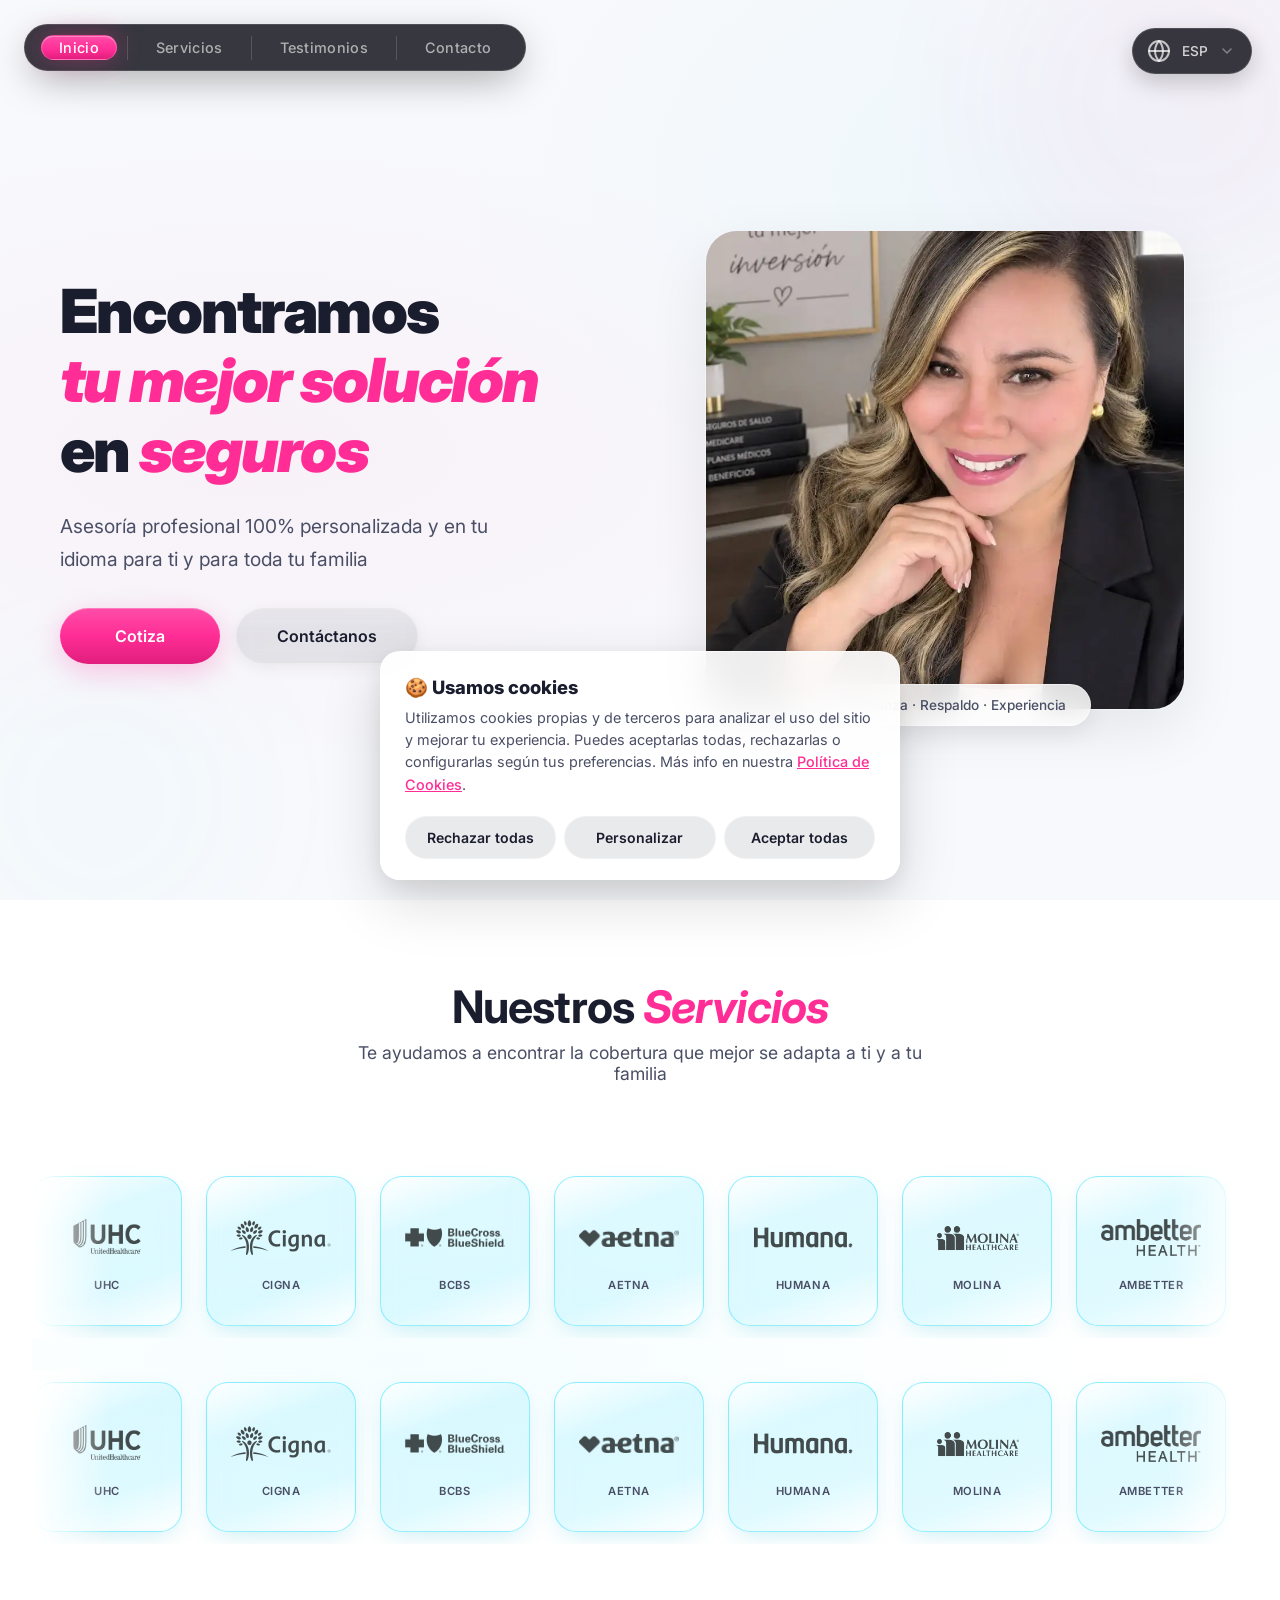
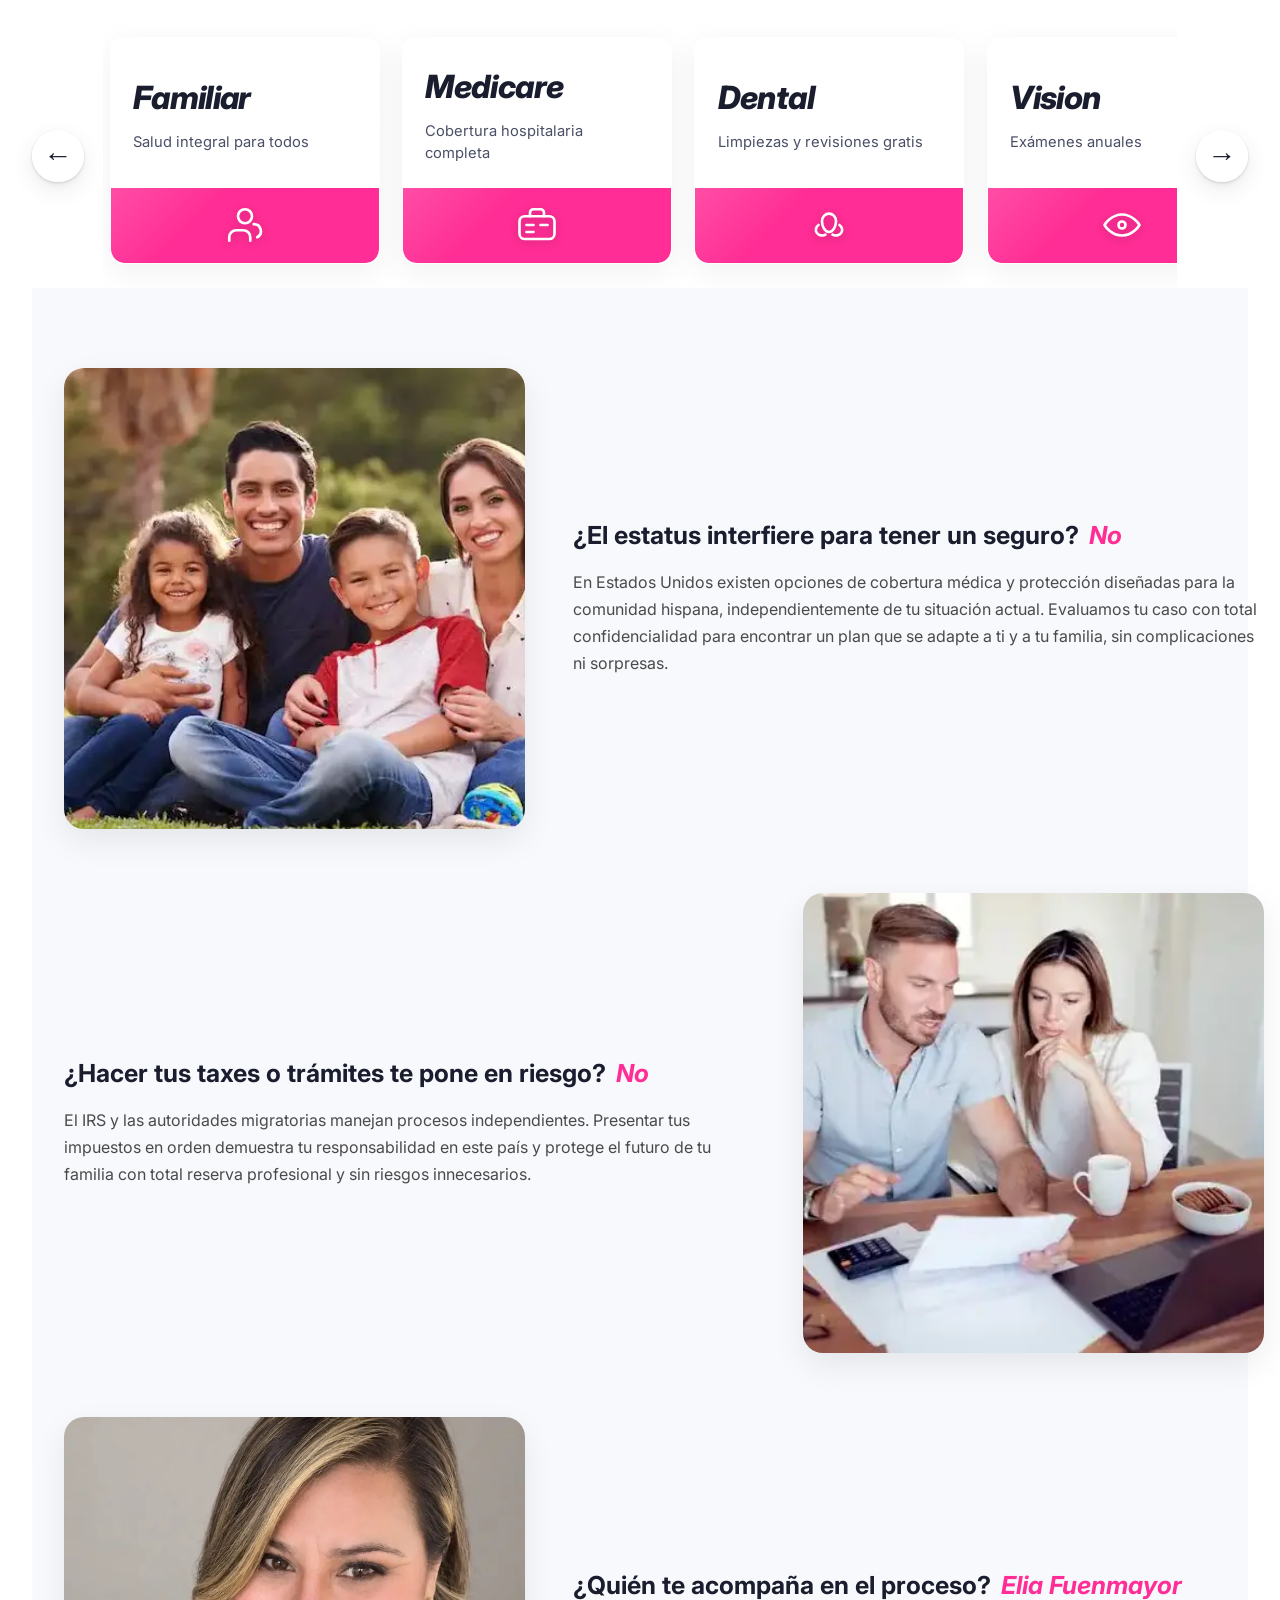
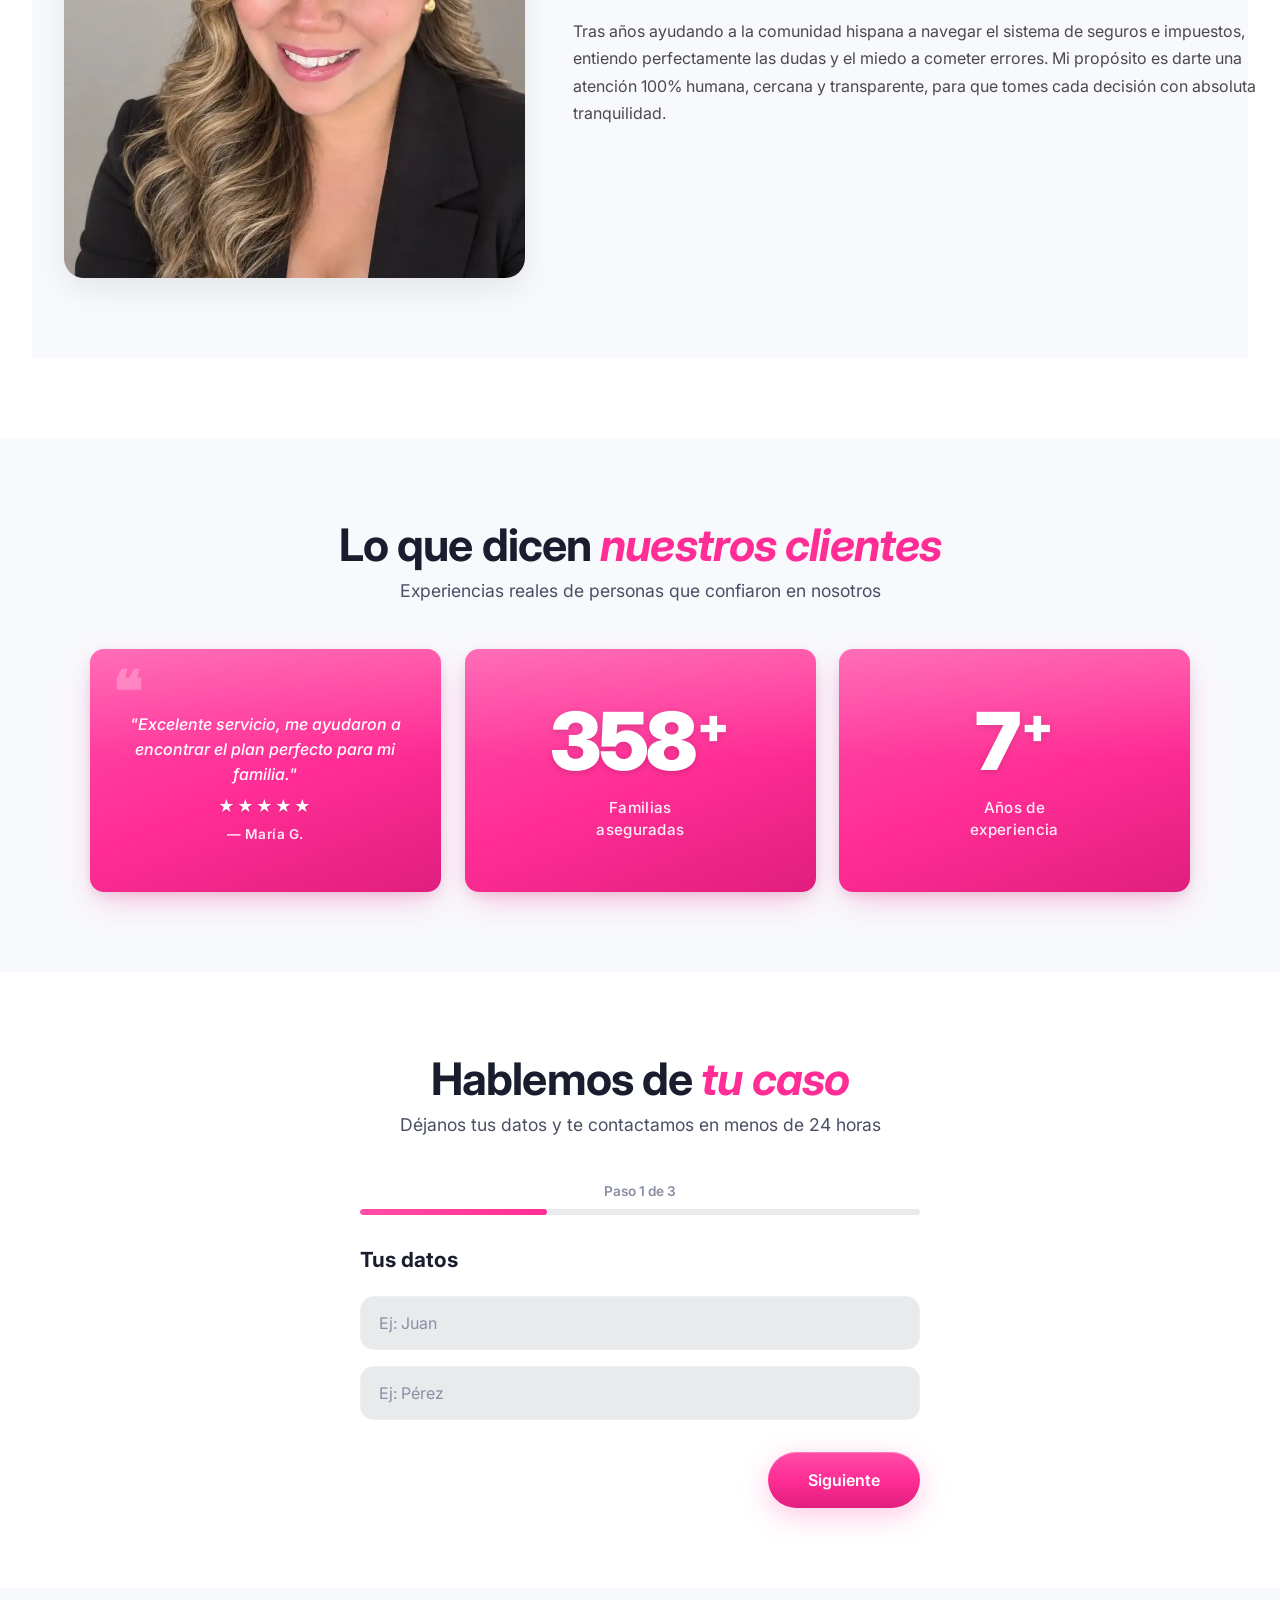
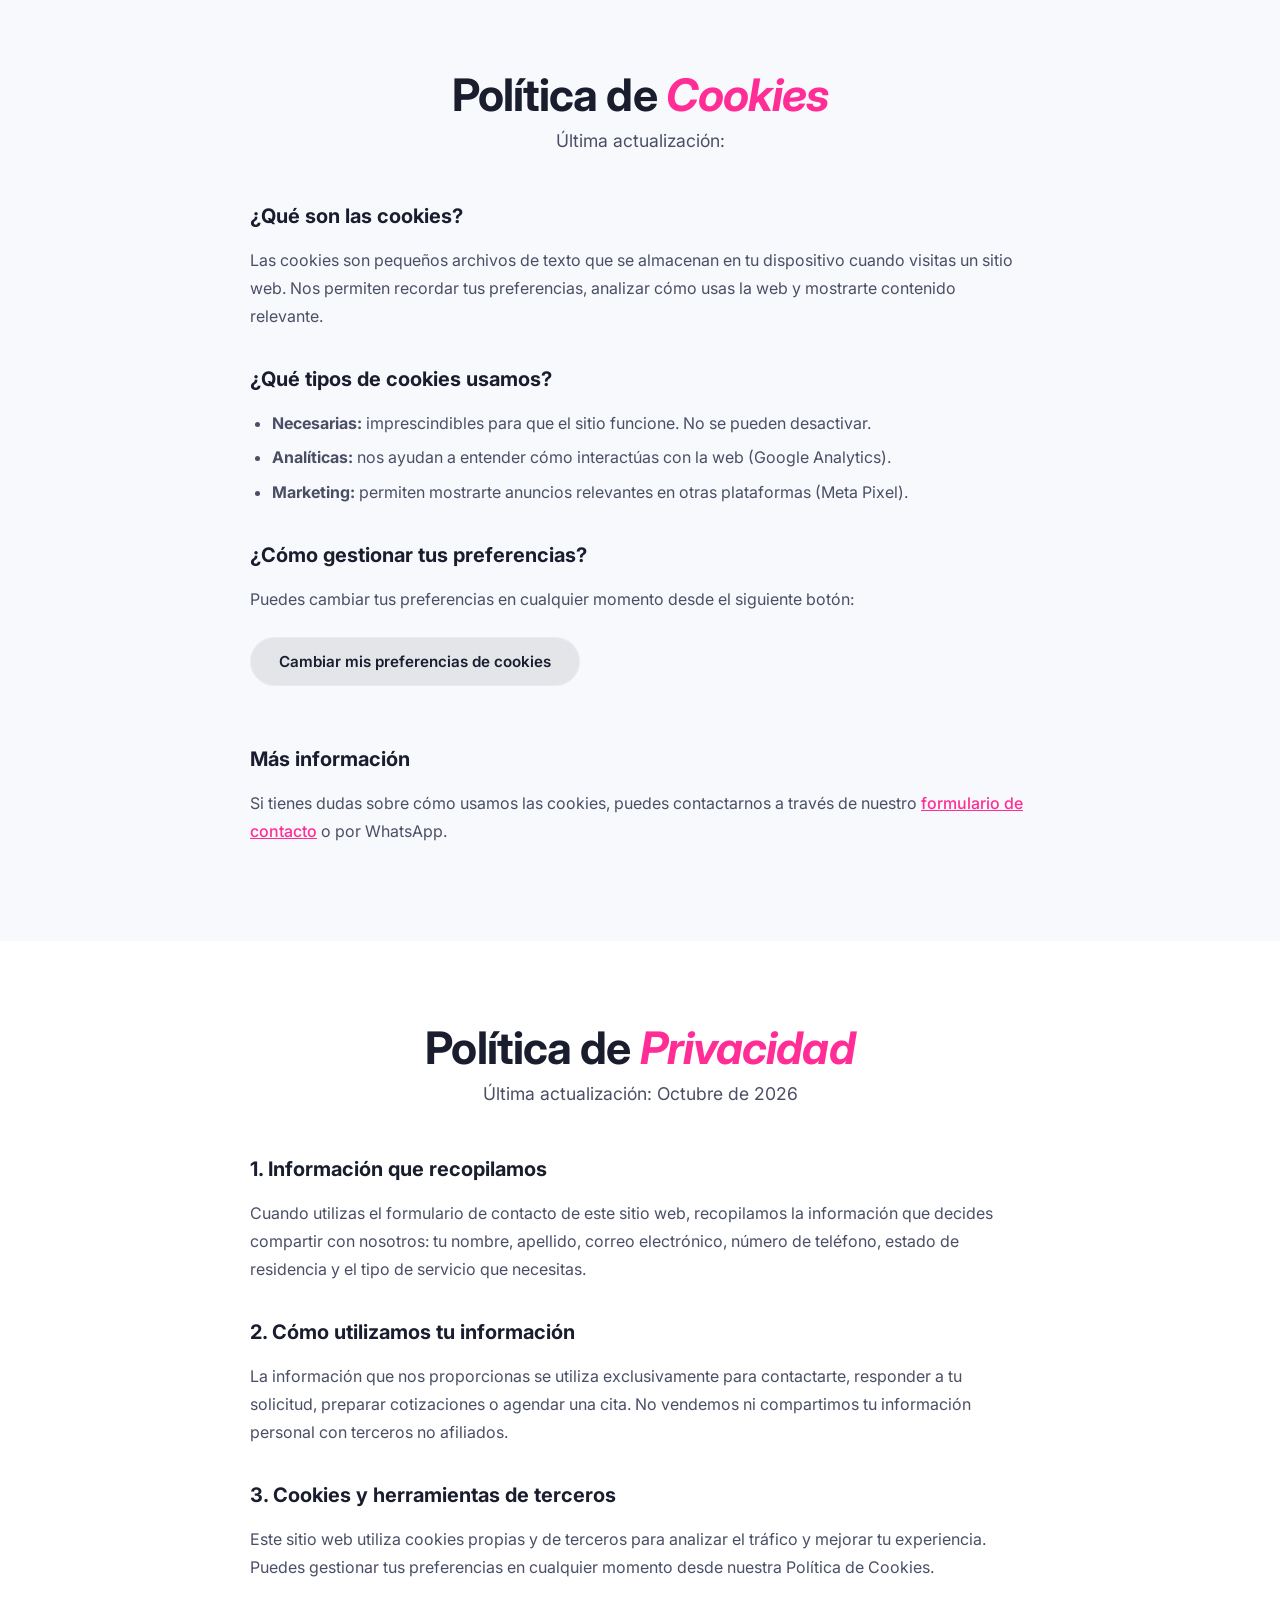
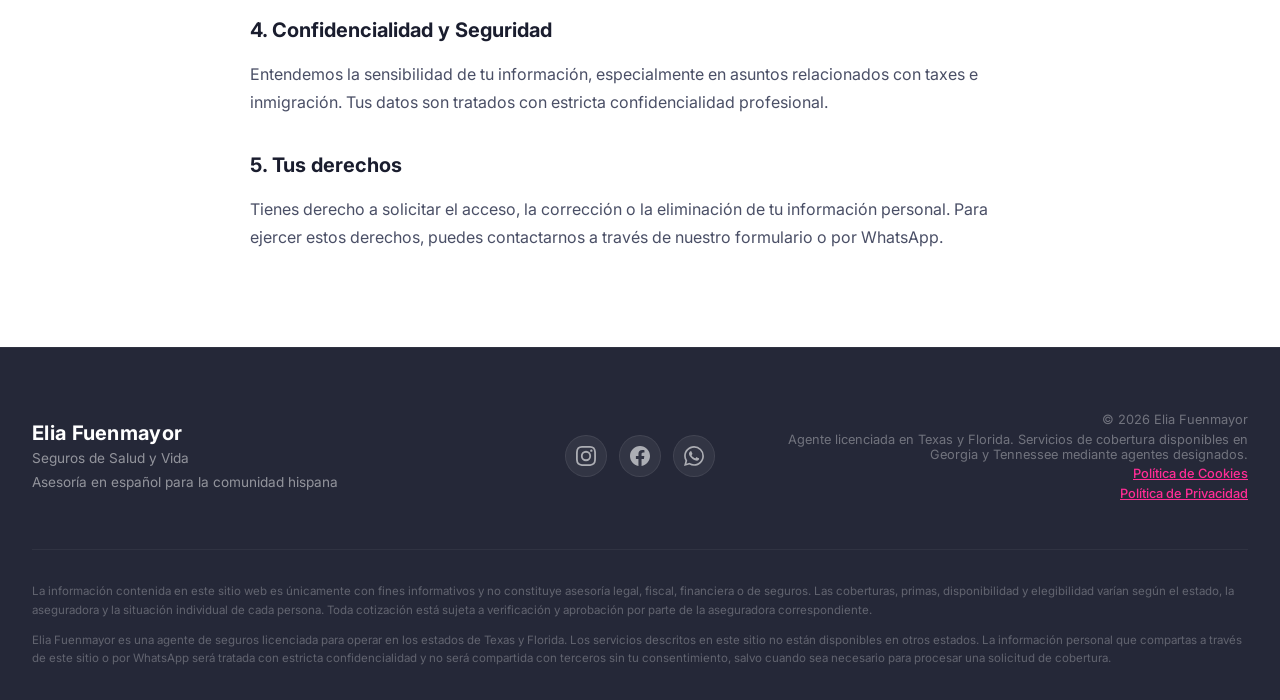
<file: index.html>
<!DOCTYPE html>
<html lang="es" class="scroll-smooth">
<head>
  <meta charset="UTF-8">
  <meta name="viewport" content="width=device-width, initial-scale=1.0, maximum-scale=5.0, user-scalable=yes, viewport-fit=cover">
  <meta name="theme-color" content="#0B0C15">
  <meta name="robots" content="index, follow">

  <!-- ===== SEO BÁSICO (3 SERVICIOS) ===== -->
  <title>Elia Fuenmayor • Seguros, Taxes y Asesoría Migratoria en Texas y Florida</title>
  <meta name="description" content="Asesoría en español para seguros de salud y vida, preparación de taxes y orientación migratoria en Texas y Florida. Atención personalizada para ti y tu familia.">
  <!-- ⚠️ CAMBIAR CUANDO CONECTEN EL DOMINIO: sustituir por https://eliafuenmayor.com/ -->
  <link rel="canonical" href="https://elia-fuenmayor-landing.vercel.app/">

  <!-- ===== OPEN GRAPH (WhatsApp, Facebook, LinkedIn) ===== -->
  <meta property="og:type" content="website">
  <!-- ⚠️ CAMBIAR CUANDO CONECTEN EL DOMINIO -->
  <meta property="og:url" content="https://elia-fuenmayor-landing.vercel.app/">
  <meta property="og:title" content="Elia Fuenmayor • Seguros, Taxes y Asesoría Migratoria">
  <meta property="og:description" content="Asesoría profesional 100% personalizada y en tu idioma: seguros de salud y vida, taxes y orientación migratoria en Texas y Florida.">
  <!-- ⚠️ CAMBIAR CUANDO CONECTEN EL DOMINIO (imagen a crear en el paso 2) -->
  <meta property="og:image" content="https://elia-fuenmayor-landing.vercel.app/img/og/og-image.jpg">
  <meta property="og:image:width" content="1200">
  <meta property="og:image:height" content="630">
  <meta property="og:locale" content="es_US">
  <meta property="og:locale:alternate" content="en_US">
  <meta property="og:site_name" content="Elia Fuenmayor">

  <!-- ===== TWITTER CARD ===== -->
  <meta name="twitter:card" content="summary_large_image">
  <meta name="twitter:title" content="Elia Fuenmayor • Seguros, Taxes y Asesoría Migratoria">
  <meta name="twitter:description" content="Asesoría profesional 100% personalizada y en tu idioma: seguros, taxes y orientación migratoria en Texas y Florida.">
  <!-- ⚠️ CAMBIAR CUANDO CONECTEN EL DOMINIO -->
  <meta name="twitter:image" content="https://elia-fuenmayor-landing.vercel.app/img/og/og-image.jpg">

    <!-- ===== FAVICON ===== -->
  <link rel="icon" href="/img/favicon/favicon.ico" sizes="any">
  <link rel="icon" href="/img/favicon/favicon-32x32.png" type="image/png" sizes="32x32">
  <link rel="apple-touch-icon" href="/img/favicon/apple-touch-icon.webp">
  <link rel="manifest" href="/img/favicon/site.webmanifest">

  <!-- ===== DATOS ESTRUCTURADOS (Schema.org) ===== -->
  <script type="application/ld+json">
  {
    "@context": "https://schema.org",
    "@type": "ProfessionalService",
    "name": "Elia Fuenmayor",
    "description": "Asesoría en español para seguros de salud y vida, preparación de taxes y orientación migratoria en Texas y Florida.",
    "url": "https://elia-fuenmayor-landing.vercel.app/",
    "image": "https://elia-fuenmayor-landing.vercel.app/img/og/og-image.jpg",
    "telephone": "+1-210-559-8731",
    "areaServed": [
      { "@type": "State", "name": "Texas" },
      { "@type": "State", "name": "Florida" },
      { "@type": "State", "name": "Georgia" },
      { "@type": "State", "name": "Tennessee" }
    ],
    "knowsLanguage": ["es", "en"],
    "serviceType": [
      "Seguros de salud",
      "Seguros de vida",
      "Medicare",
      "Seguro dental",
      "Seguro de visión",
      "Seguro de accidentes",
      "Preparación de taxes",
      "Asesoría migratoria"
    ],
    "sameAs": [
      "https://www.instagram.com/eliainsurance",
      "https://www.facebook.com/profile.php?id=61562801142557"
    ]
  }
  </script>

  <!-- ===== FONTS ===== -->
  <link rel="preconnect" href="https://fonts.googleapis.com">
  <link rel="preconnect" href="https://fonts.gstatic.com" crossorigin>
  <link href="https://fonts.googleapis.com/css2?family=Inter:opsz,wght@14..32,400;14..32,500;14..32,600;14..32,700;14..32,800;14..32,900&display=swap" rel="stylesheet">

  <!-- ===== CSS ===== -->
  <link rel="stylesheet" href="css/style.css">

  <!-- Datos estructurados (Schema.org) -->
  <script type="application/ld+json">
  {
    "@context": "https://schema.org",
    "@type": "ProfessionalService",
    "name": "Elia Fuenmayor",
    "description": "Asesoría en español para seguros de salud y vida, preparación de taxes y orientación migratoria en Texas y Florida.",
    "url": "https://elia-fuenmayor-landing.vercel.app/",
    "image": "https://elia-fuenmayor-landing.vercel.app/img/og/og-image.jpg",
    "telephone": "+1-210-559-8731",
    "areaServed": [
      { "@type": "State", "name": "Texas" },
      { "@type": "State", "name": "Florida" },
      { "@type": "State", "name": "Georgia" },
      { "@type": "State", "name": "Tennessee" }
    ],
    "knowsLanguage": ["es", "en"],
    "serviceType": [
      "Seguros de salud",
      "Seguros de vida",
      "Medicare",
      "Seguro dental",
      "Seguro de visión",
      "Seguro de accidentes",
      "Preparación de taxes",
      "Asesoría migratoria"
    ],
    "sameAs": [
      "https://www.instagram.com/eliainsurance",
      "https://www.facebook.com/profile.php?id=61562801142557"
    ]
  }
  </script>
</head>
<body>

  <!-- ============================================================ -->
  <!--  NAVBAR (SIEMPRE VISIBLE)                                    -->
  <!-- ============================================================ -->
 <nav class="navbar-premium" id="navbar">
  <ul class="nav-links" id="navLinks">
    <li data-section="inicio" class="nav-item active" data-i18n="nav_inicio">Inicio</li>
    <span class="nav-divider"></span>
    <li data-section="servicios" class="nav-item" data-i18n="nav_servicios">Servicios</li>
    <span class="nav-divider"></span>
    <li data-section="testimonios" class="nav-item" data-i18n="nav_testimonios">Testimonios</li>
    <span class="nav-divider"></span>
    <li data-section="contacto" class="nav-item" data-i18n="nav_contacto">Contacto</li>
    <div class="nav-indicator" id="indicator"></div>
  </ul>
</nav> 

  <!-- ============================================================ -->
  <!--  SELECTOR DE IDIOMA (ESQUINA SUPERIOR DERECHA)              -->
  <!-- ============================================================ -->
  <div class="language-selector" id="languageSelector">
    <button class="lang-toggle" id="langToggle">
      <svg class="lang-icon" viewBox="0 0 24 24" width="24" height="24" fill="none" stroke="currentColor" stroke-width="2" stroke-linecap="round" stroke-linejoin="round">
        <circle cx="12" cy="12" r="10"/>
        <line x1="2" y1="12" x2="22" y2="12"/>
        <path d="M12 2a15.3 15.3 0 0 1 4 10 15.3 15.3 0 0 1-4 10 15.3 15.3 0 0 1-4-10 15.3 15.3 0 0 1 4-10z"/>
      </svg>
      <span class="lang-current" id="langCurrent">ESP</span>
      <svg class="lang-arrow" viewBox="0 0 24 24" width="16" height="16" fill="none" stroke="currentColor" stroke-width="2" stroke-linecap="round" stroke-linejoin="round">
        <polyline points="6 9 12 15 18 9"/>
      </svg>
    </button>
    <ul class="lang-dropdown" id="langDropdown" role="listbox">
      <li role="option" data-lang="es" class="lang-option active" aria-selected="true">🇪🇸 ESP</li>
      <li role="option" data-lang="en" class="lang-option" aria-selected="false">🇺🇸 ENG</li>
    </ul>
  </div>

  <!-- ============================================================ -->
  <!--  SECCIÓN 1: INICIO (HERO)                                   -->
  <!-- ============================================================ -->
  <section id="inicio" class="hero-section">
    <div class="hero-container">
      <!-- Columna Izquierda -->
      <div class="hero-content">
       <h1 class="hero-title">
  <span class="hero-title-part1" data-i18n="hero_titulo_1">Encontramos</span>
  <span class="hero-title-part2" data-i18n="hero_titulo_2">tu mejor solución</span>
  <span class="hero-title-part3">
    <span data-i18n="hero_titulo_3">en</span>
    <span class="rotating-word" id="rotatingWord">seguros</span>
  </span>
</h1> 
   <p class="hero-subtitle" data-i18n="hero_subtitulo">
  Asesoría profesional 100% personalizada y en tu idioma para ti y para toda tu familia
</p>     
        <div class="hero-buttons">
      <a 
  href="https://wa.me/12105598731?text=Hola,%20me%20gustar%C3%ADa%20cotizar%20un%20seguro." 
  class="btn-primary" 
  target="_blank" 
  rel="noopener noreferrer"
  data-i18n="hero_btn_primary"
  data-i18n-href="wa_hero_cotiza"
>Cotiza</a>
   
<a 
  href="https://wa.me/12105598731?text=Hola,%20vengo%20desde%20su%20p%C3%A1gina%20web,%20me%20gustar%C3%ADa%20tener%20m%C3%A1s%20informaci%C3%B3n." 
  class="btn-secondary" 
  target="_blank" 
  rel="noopener noreferrer"
  data-i18n="hero_btn_secondary"
  data-i18n-href="wa_hero_contacto"
>Contáctanos</a>
        </div>
      </div>

      <!-- Columna Derecha -->
      <div class="hero-image">
        <div class="hero-image-placeholder">
          <img 
            src="img/hero/elia-hero.webp" 
            alt="Asesoría en seguros" 
            class="hero-img"
            id="heroImage"
          >
        </div>
      <div class="hero-badge">
  <span class="badge-dot"></span>
  <span data-i18n="hero_badge">Confianza · Respaldo · Experiencia</span>
</div>  
      </div>
    </div>

    <!-- Decoración -->
    <div class="hero-decoration">
      <div class="hero-blob hero-blob-1"></div>
      <div class="hero-blob hero-blob-2"></div>
    </div>
  </section>

  <!-- ============================================================ -->
  <!--  SECCIÓN 2: SERVICIOS                                        -->
  <!--  (Carrusel de logos + Tarjetas de servicios)                -->
  <!-- ============================================================ -->
  <section id="servicios" class="services-section-wrapper">
    
    <!-- Título de sección -->
    <div class="section-header">
     <h2 class="section-title">
  <span data-i18n="servicios_titulo_1">Nuestros</span>
  <span class="section-title-highlight" data-i18n="servicios_titulo_2">Servicios</span>
</h2>
<p class="section-subtitle" data-i18n="servicios_subtitulo">Te ayudamos a encontrar la cobertura que mejor se adapta a ti y a tu familia</p> 
    </div>

    <!-- === CARRUSEL DE LOGOS === -->
    <div class="carousel-section" aria-label="Aseguradoras con las que trabajamos">
      <div class="carousel-container">
        <div class="carousel-row" id="topRow">
          <div class="carousel-track top-track" id="topTrack"></div>
        </div>
        <div class="carousel-row" id="bottomRow">
          <div class="carousel-track bottom-track" id="bottomTrack"></div>
        </div>
      </div>
    </div>

    <!-- === TARJETAS DE SERVICIOS === -->
    <div class="services-section" aria-label="Carrusel de servicios premium">
      <button class="scroll-arrow-btn arrow-left" id="scrollLeftBtn" aria-label="Desplazar carrusel hacia la izquierda">
        <span class="arrow-symbol">←</span>
      </button>

      <div class="carousel-container" id="carouselContainer">
        <!-- Las tarjetas se generan dinámicamente con JS -->
      </div>

      <button class="scroll-arrow-btn arrow-right" id="scrollRightBtn" aria-label="Desplazar carrusel hacia la derecha">
        <span class="arrow-symbol">→</span>
      </button>
    </div>

<!-- ============================================================ -->
<!--  SECCIÓN: PREGUNTAS SOBRE SERVICIOS (ZIGZAG)                 -->
<!-- ============================================================ -->
<div class="faq-zigzag-section" aria-label="Preguntas frecuentes sobre servicios">
  <div class="faq-zigzag-container">

    <!-- Fila 1: Imagen izquierda / Texto derecha -->
    <div class="faq-row faq-row-1">
      <div class="faq-image">
        <img 
          src="img/faq/familia.webp" 
          alt="Familia hispana compartiendo un momento en el parque"
          loading="lazy"
          width="800"
          height="800"
        >
      </div>
      <div class="faq-text">
       <h3 class="faq-title">
  <span data-i18n="faq1_pregunta">¿El estatus interfiere para tener un seguro?</span>
  <em class="faq-highlight" data-i18n="faq1_respuesta">No</em>
</h3>
<p data-i18n="faq1_texto">En Estados Unidos existen opciones de cobertura médica y protección diseñadas para la comunidad hispana, independientemente de tu situación actual. Evaluamos tu caso con total confidencialidad para encontrar un plan que se adapte a ti y a tu familia, sin complicaciones ni sorpresas.</p> 
      </div>
    </div>

    <!-- Fila 2: Texto izquierda / Imagen derecha -->
    <div class="faq-row faq-row-2">
      <div class="faq-text">
      <h3 class="faq-title">
  <span data-i18n="faq2_pregunta">¿Hacer tus taxes o trámites te pone en riesgo?</span>
  <em class="faq-highlight" data-i18n="faq2_respuesta">No</em>
</h3>
<p data-i18n="faq2_texto">El IRS y las autoridades migratorias manejan procesos independientes. Presentar tus impuestos en orden demuestra tu responsabilidad en este país y protege el futuro de tu familia con total reserva profesional y sin riesgos innecesarios.</p>  
      </div>
      <div class="faq-image">
        <img 
          src="img/faq/progreso.webp" 
          alt="Persona emprendedora avanzando con actitud positiva"
          loading="lazy"
          width="800"
          height="800"
        >
      </div>
    </div>

    <!-- Fila 3: Imagen izquierda / Texto derecha -->
    <div class="faq-row faq-row-3">
      <div class="faq-image">
        <img 
          src="img/faq/elia.webp" 
          alt="Elia Fuenmayor, asesora profesional"
          loading="lazy"
          width="800"
          height="800"
        >
      </div>
      <div class="faq-text">
      <h3 class="faq-title">
  <span data-i18n="faq3_pregunta">¿Quién te acompaña en el proceso?</span>
  <em class="faq-highlight" data-i18n="faq3_respuesta">Elia Fuenmayor</em>
</h3>
<p data-i18n="faq3_texto">Tras años ayudando a la comunidad hispana a navegar el sistema de seguros e impuestos, entiendo perfectamente las dudas y el miedo a cometer errores. Mi propósito es darte una atención 100% humana, cercana y transparente, para que tomes cada decisión con absoluta tranquilidad.</p>  
      </div>
    </div>
  </div>
</div>
</section>

  <!-- ============================================================ -->
  <!--  SECCIÓN 3: TESTIMONIOS                                     -->
  <!-- ============================================================ -->
 <section id="testimonios" class="testimonials-section-wrapper">
  <div class="section-header">
    <h2 class="section-title">
      <span data-i18n="social_titulo_1">Lo que dicen</span>
      <span class="section-title-highlight" data-i18n="social_titulo_2">nuestros clientes</span>
    </h2>
    <p class="section-subtitle" data-i18n="social_subtitulo">Experiencias reales de personas que confiaron en nosotros</p>
  </div>

  <div class="social-proof-grid">
    
    <!-- Tarjeta 1: Testimonio rotativo -->
    <div class="social-proof-card testimonial-card-rotate">
      <span class="quote-mark" aria-hidden="true">❝</span>
      
      <div class="testimonial-slider">
        
        <div class="testimonial-slide active">
          <p class="testimonial-quote" data-i18n="test1_texto">"Excelente servicio, me ayudaron a encontrar el plan perfecto para mi familia."</p>
          <div class="testimonial-stars" aria-label="5 de 5 estrellas">★★★★★</div>
          <p class="testimonial-author" data-i18n="test1_autor">— María G.</p>
        </div>
        
        <div class="testimonial-slide">
          <p class="testimonial-quote" data-i18n="test2_texto">"Muy profesionales, resolvieron todas mis dudas desde el primer momento."</p>
          <div class="testimonial-stars" aria-label="5 de 5 estrellas">★★★★★</div>
          <p class="testimonial-author" data-i18n="test2_autor">— Javier R.</p>
        </div>
        
        <div class="testimonial-slide">
          <p class="testimonial-quote" data-i18n="test3_texto">"Recomendados 100%, la atención en español fue muy profesional."</p>
          <div class="testimonial-stars" aria-label="5 de 5 estrellas">★★★★★</div>
          <p class="testimonial-author" data-i18n="test3_autor">— Claudia M.</p>
        </div>
        
      </div>
    </div>

    <!-- Tarjeta 2: Familias aseguradas -->
    <div class="social-proof-card stat-card">
      <div class="stat-value">
        <span class="stat-number" data-count="500">0</span><span class="stat-plus">+</span>
      </div>
      <p class="stat-label">
        <span data-i18n="stat_familias_1">Familias</span><br>
        <span data-i18n="stat_familias_2">aseguradas</span>
      </p>
    </div>

    <!-- Tarjeta 3: Años de experiencia -->
    <div class="social-proof-card stat-card">
      <div class="stat-value">
        <span class="stat-number" data-count="10">0</span><span class="stat-plus">+</span>
      </div>
      <p class="stat-label">
        <span data-i18n="stat_años_1">Años de</span><br>
        <span data-i18n="stat_años_2">experiencia</span>
      </p>
    </div>

  </div>
</section>
 <!-- ============================================================ -->
<!--  SECCIÓN 4: CONTACTO (Formulario multi-step)                -->
<!-- ============================================================ -->
<section id="contacto" class="contact-section">
  <div class="section-header">
    <h2 class="section-title">
  <span data-i18n="contacto_titulo_1">Hablemos de</span>
  <span class="section-title-highlight" data-i18n="contacto_titulo_2">tu caso</span>
</h2>
<p class="section-subtitle" data-i18n="contacto_subtitulo">Déjanos tus datos y te contactamos en menos de 24 horas</p>
  </div>

  <div class="contact-form-wrapper">
    <!-- Barra de progreso -->
    <div class="form-progress" role="status" aria-live="polite">
      <span class="form-progress-text" id="stepInfo" data-i18n="form_paso">Paso 1 de 3</span>
      <div class="form-progress-bar">
        <div class="form-progress-fill" id="progressFill"></div>
      </div>
    </div>

    <!-- Formulario -->
    <form class="contact-form" id="contactForm" action="https://formspree.io/f/moevbnbk" method="POST" novalidate>
      
      <!-- PASO 1: Datos personales -->
      <div class="form-step active" data-step="0">
        <h3 class="form-step-title" data-i18n="form_paso1_titulo">Tus datos</h3>
<div class="form-field">
  <input type="text" name="nombre" id="nombre" placeholder="Ej: Juan" required data-i18n-placeholder="form_nombre_ph">
</div>
<div class="form-field">
  <input type="text" name="apellido" id="apellido" placeholder="Ej: Pérez" required data-i18n-placeholder="form_apellido_ph">
</div>
      </div>

      <!-- PASO 2: Contacto -->
      <div class="form-step" data-step="1">
        <h3 class="form-step-title" data-i18n="form_paso2_titulo">¿Cómo te contactamos?</h3>
<div class="form-field">
  <input type="email" name="email" id="email" placeholder="Ej: juan@email.com" required data-i18n-placeholder="form_email_ph">
</div>
<div class="form-field">
  <input type="tel" name="telefono" id="telefono" placeholder="Ej: 210 555 1234" required pattern="[0-9\s\-\(\)]+" data-i18n-placeholder="form_telefono_ph">
</div>
<div class="form-field">
  <select name="estado" id="estado" required>
    <option value="" disabled selected data-i18n="form_estado_ph">Selecciona tu estado</option>
    <option value="Texas" data-i18n="form_estado_texas">Texas</option>
    <option value="Florida" data-i18n="form_estado_florida">Florida</option>
    <option value="Georgia" data-i18n="form_estado_georgia">Georgia</option>
    <option value="Tennessee" data-i18n="form_estado_tennessee">Tennessee</option>
    <option value="Otro" data-i18n="form_estado_otro">Otro estado</option>
  </select>
</div>
      </div>

      <!-- PASO 3: Mensaje -->
      <div class="form-step" data-step="2">
      <h3 class="form-step-title" data-i18n="form_paso3_titulo">¿Qué necesitas?</h3>
<div class="form-field">
  <select name="tipo_seguro" id="tipo_seguro" required>
    <option value="" disabled selected data-i18n="form_servicio_ph">Selecciona un servicio</option>
    <option value="Familiar" data-i18n="form_servicio_familiar">Seguro Familiar</option>
    <option value="Medicare" data-i18n="form_servicio_medicare">Medicare</option>
    <option value="Dental" data-i18n="form_servicio_dental">Dental</option>
    <option value="Vision" data-i18n="form_servicio_vision">Visión</option>
    <option value="Accidente" data-i18n="form_servicio_accidente">Accidentes</option>
    <option value="Vida" data-i18n="form_servicio_vida">Seguro de Vida</option>
    <option value="Taxes" data-i18n="form_servicio_taxes">Taxes</option>
    <option value="Migracion" data-i18n="form_servicio_migracion">Migración</option>
  </select>
</div>
<div class="form-field">
  <textarea name="mensaje" id="mensaje" rows="4" placeholder="Cuéntanos brevemente qué necesitas..." required data-i18n-placeholder="form_mensaje_ph"></textarea>
</div>  
      </div>

      <!-- Mensaje de error general -->
      <div class="form-error-message" id="formError" role="alert"></div>

      <!-- Navegación -->
      <div class="form-navigation">
       <button type="button" class="btn-secondary form-btn-back" id="btnBack" style="display: none;" data-i18n="form_btn_atras">Atrás</button>
<button type="button" class="btn-primary form-btn-next" id="btnNext" data-i18n="form_btn_siguiente">Siguiente</button>
<button type="submit" class="btn-primary form-btn-submit" id="btnSubmit" style="display: none;" data-i18n="form_btn_enviar">Enviar</button>
      </div>
    </form>

    <!-- Mensaje de éxito -->
    <div class="form-success" id="formSuccess" style="display: none;">
  <div class="form-success-icon">✓</div>
  <h3 data-i18n="form_exito_titulo">¡Gracias!</h3>
  <p data-i18n="form_exito_texto">Te contactamos pronto.</p>
</div>
  </div>
</section>
<!-- ============================================================ -->
<!--  SECCIÓN: POLÍTICA DE COOKIES                                -->
<!-- ============================================================ -->
<section id="politica-cookies" class="cookies-policy-section">
  <div class="section-header">
    <h2 class="section-title">
      <span data-i18n="politica_titulo_1">Política de</span>
      <span class="section-title-highlight" data-i18n="politica_titulo_2">Cookies</span>
    </h2>
    <p class="section-subtitle">
      <span data-i18n="politica_actualizacion">Última actualización:</span>
      <span id="cookiePolicyDate"></span>
    </p>
  </div>

  <div class="cookies-policy-content">
    <h3 data-i18n="politica_que_son_titulo">¿Qué son las cookies?</h3>
    <p data-i18n="politica_que_son_texto">Las cookies son pequeños archivos de texto que se almacenan en tu dispositivo cuando visitas un sitio web. Nos permiten recordar tus preferencias, analizar cómo usas la web y mostrarte contenido relevante.</p>

    <h3 data-i18n="politica_tipos_titulo">¿Qué tipos de cookies usamos?</h3>
    <ul>
      <li><strong data-i18n="politica_tipo_necesarias_titulo">Necesarias:</strong> <span data-i18n="politica_tipo_necesarias_texto">imprescindibles para que el sitio funcione. No se pueden desactivar.</span></li>
      <li><strong data-i18n="politica_tipo_analiticas_titulo">Analíticas:</strong> <span data-i18n="politica_tipo_analiticas_texto">nos ayudan a entender cómo interactúas con la web (Google Analytics).</span></li>
      <li><strong data-i18n="politica_tipo_marketing_titulo">Marketing:</strong> <span data-i18n="politica_tipo_marketing_texto">permiten mostrarte anuncios relevantes en otras plataformas (Meta Pixel).</span></li>
    </ul>

    <h3 data-i18n="politica_gestionar_titulo">¿Cómo gestionar tus preferencias?</h3>
    <p data-i18n="politica_gestionar_texto">Puedes cambiar tus preferencias en cualquier momento desde el siguiente botón:</p>
    <button type="button" class="cookie-btn cookies-policy-btn" onclick="window.openCookieSettings()" data-i18n="politica_gestionar_btn">Cambiar mis preferencias de cookies</button>

    <h3 data-i18n="politica_mas_info_titulo">Más información</h3>
    <p>
      <span data-i18n="politica_mas_info_texto">Si tienes dudas sobre cómo usamos las cookies, puedes contactarnos a través de nuestro</span>
      <a href="#contacto" class="cookie-link" data-i18n="politica_mas_info_link">formulario de contacto</a>
      <span data-i18n="politica_mas_info_final">o por WhatsApp.</span>
    </p>
  </div>
</section>
 <!-- ============================================================ -->
<!--  SECCIÓN: POLÍTICA DE PRIVACIDAD                             -->
<!-- ============================================================ -->
<section id="politica-privacidad" class="cookies-policy-section" style="background: var(--color-bg-white);">
  <div class="section-header">
    <h2 class="section-title">
      <span data-i18n="priv_titulo_1">Política de</span>
      <span class="section-title-highlight" data-i18n="priv_titulo_2">Privacidad</span>
    </h2>
    <p class="section-subtitle">
      <span data-i18n="priv_actualizacion">Última actualización:</span>
      <span>Octubre de 2026</span>
    </p>
  </div>

  <div class="cookies-policy-content">
    <h3 data-i18n="priv_1_titulo">1. Información que recopilamos</h3>
    <p data-i18n="priv_1_texto">Cuando utilizas el formulario de contacto de este sitio web, recopilamos la información que decides compartir con nosotros: tu nombre, apellido, correo electrónico, número de teléfono, estado de residencia y el tipo de servicio que necesitas.</p>

    <h3 data-i18n="priv_2_titulo">2. Cómo utilizamos tu información</h3>
    <p data-i18n="priv_2_texto">La información que nos proporcionas se utiliza exclusivamente para contactarte, responder a tu solicitud, preparar cotizaciones o agendar una cita. No vendemos ni compartimos tu información personal con terceros no afiliados.</p>

    <h3 data-i18n="priv_3_titulo">3. Cookies y herramientas de terceros</h3>
    <p data-i18n="priv_3_texto">Este sitio web utiliza cookies propias y de terceros para analizar el tráfico y mejorar tu experiencia. Puedes gestionar tus preferencias en cualquier momento desde nuestra Política de Cookies.</p>

    <h3 data-i18n="priv_4_titulo">4. Confidencialidad y Seguridad</h3>
    <p data-i18n="priv_4_texto">Entendemos la sensibilidad de tu información, especialmente en asuntos relacionados con taxes e inmigración. Tus datos son tratados con estricta confidencialidad profesional.</p>

    <h3 data-i18n="priv_5_titulo">5. Tus derechos</h3>
    <p data-i18n="priv_5_texto">Tienes derecho a solicitar el acceso, la corrección o la eliminación de tu información personal. Para ejercer estos derechos, puedes contactarnos a través de nuestro formulario o por WhatsApp.</p>
  </div>
</section>
 <!-- ============================================================ -->
<!--  FOOTER                                                      -->
<!-- ============================================================ -->
<footer class="footer" role="contentinfo">
  <div class="footer-container">

    <!-- Bloque 1: Marca -->
    <div class="footer-brand">
  <span class="footer-name">Elia Fuenmayor</span>
  <span class="footer-tagline" data-i18n="footer_tagline1">Seguros de Salud y Vida</span>
  <span class="footer-tagline" data-i18n="footer_tagline2">Asesoría en español para la comunidad hispana</span>
</div>

    <!-- Bloque 2: Redes sociales -->
    <div class="footer-social" aria-label="Redes sociales">
      <a 
        href="https://www.instagram.com/eliainsurance" 
        class="footer-social-link" 
        aria-label="Instagram"
        target="_blank" 
        rel="noopener noreferrer"
      >
        <svg viewBox="0 0 24 24" fill="currentColor" aria-hidden="true">
          <path d="M12 2.163c3.204 0 3.584.012 4.85.07 3.252.148 4.771 1.691 4.919 4.919.058 1.265.069 1.645.069 4.849 0 3.205-.012 3.584-.069 4.849-.149 3.225-1.664 4.771-4.919 4.919-1.266.058-1.644.07-4.85.07-3.204 0-3.584-.012-4.849-.07-3.26-.149-4.771-1.699-4.919-4.92-.058-1.265-.07-1.644-.07-4.849 0-3.204.013-3.583.07-4.849.149-3.227 1.664-4.771 4.919-4.919 1.266-.057 1.645-.069 4.849-.069zM12 0C8.741 0 8.333.014 7.053.072 2.695.272.273 2.69.073 7.052.014 8.333 0 8.741 0 12c0 3.259.014 3.668.072 4.948.2 4.358 2.618 6.78 6.98 6.98C8.333 23.986 8.741 24 12 24c3.259 0 3.668-.014 4.948-.072 4.354-.2 6.782-2.618 6.979-6.98.059-1.28.073-1.689.073-4.948 0-3.259-.014-3.667-.072-4.947-.196-4.354-2.617-6.78-6.979-6.98C15.668.014 15.259 0 12 0zm0 5.838a6.162 6.162 0 100 12.324 6.162 6.162 0 000-12.324zM12 16a4 4 0 110-8 4 4 0 010 8zm6.406-11.845a1.44 1.44 0 100 2.881 1.44 1.44 0 000-2.881z"/>
        </svg>
      </a>

      <a 
        href="https://www.facebook.com/profile.php?id=61562801142557" 
        class="footer-social-link" 
        aria-label="Facebook"
        target="_blank" 
        rel="noopener noreferrer"
      >
        <svg viewBox="0 0 24 24" fill="currentColor" aria-hidden="true">
          <path d="M24 12.073c0-6.627-5.373-12-12-12s-12 5.373-12 12c0 5.99 4.388 10.954 10.125 11.854v-8.385H7.078v-3.47h3.047V9.43c0-3.007 1.792-4.669 4.533-4.669 1.312 0 2.686.235 2.686.235v2.953H15.83c-1.491 0-1.956.925-1.956 1.874v2.25h3.328l-.532 3.47h-2.796v8.385C19.612 23.027 24 18.062 24 12.073z"/>
        </svg>
      </a>

      <a 
        href="https://wa.me/12105598731?text=Hola,%20quiero%20m%C3%A1s%20informaci%C3%B3n%20sobre%20sus%20servicios." 
        data-i18n-href="wa_footer"
        class="footer-social-link" 
        aria-label="WhatsApp"
        target="_blank" 
        rel="noopener noreferrer"
      >
        <svg viewBox="0 0 24 24" fill="currentColor" aria-hidden="true">
          <path d="M17.472 14.382c-.297-.149-1.758-.867-2.03-.967-.273-.099-.471-.148-.67.15-.197.297-.767.966-.94 1.164-.173.199-.347.223-.644.075-.297-.15-1.255-.463-2.39-1.475-.883-.788-1.48-1.761-1.653-2.059-.173-.297-.018-.458.13-.606.134-.133.298-.347.446-.52.149-.174.198-.298.298-.497.099-.198.05-.371-.025-.52-.075-.149-.669-1.612-.916-2.207-.242-.579-.487-.5-.669-.51-.173-.008-.371-.01-.57-.01-.198 0-.52.074-.792.372-.272.297-1.04 1.016-1.04 2.479 0 1.462 1.065 2.875 1.213 3.074.149.198 2.096 3.2 5.077 4.487.709.306 1.262.489 1.694.625.712.227 1.36.195 1.871.118.571-.085 1.758-.719 2.006-1.413.248-.694.248-1.289.173-1.413-.074-.124-.272-.198-.57-.347m-5.421 7.403h-.004a9.87 9.87 0 01-5.031-1.378l-.361-.214-3.741.982.998-3.648-.235-.374a9.86 9.86 0 01-1.51-5.26c.001-5.45 4.436-9.884 9.888-9.884 2.64 0 5.122 1.03 6.988 2.898a9.825 9.825 0 012.893 6.994c-.003 5.45-4.437 9.884-9.885 9.884m8.413-18.297A11.815 11.815 0 0012.05 0C5.495 0 .16 5.335.157 11.892c0 2.096.547 4.142 1.588 5.945L.057 24l6.305-1.654a11.882 11.882 0 005.683 1.448h.005c6.554 0 11.89-5.335 11.893-11.893a11.821 11.821 0 00-3.48-8.413z"/>
        </svg>
      </a>

      <!-- Email: descomenta cuando tengas la dirección -->
      <!--
      <a 
        href="mailto:contacto@eliafuenmayor.com" 
        class="footer-social-link" 
        aria-label="Email"
      >
        <svg viewBox="0 0 24 24" fill="currentColor" aria-hidden="true">
          <path d="M20 4H4c-1.1 0-2 .9-2 2v12c0 1.1.9 2 2 2h16c1.1 0 2-.9 2-2V6c0-1.1-.9-2-2-2zm0 4l-8 5-8-5V6l8 5 8-5v2z"/>
        </svg>
      </a>
      -->
    </div>

    <!-- Bloque 3: Legal + Copyright -->
   <div class="footer-legal">
  <span>© <span id="year"></span> Elia Fuenmayor</span>
  <span data-i18n="footer_licencia">Agente licenciada en Texas y Florida. Servicios de cobertura disponibles en Georgia y Tennessee mediante agentes designados.</span>
  <a href="#politica-cookies" class="cookie-link" data-i18n="footer_politica">Política de Cookies</a>
  <a href="#politica-privacidad" class="cookie-link" data-i18n="footer_privacidad">Política de Privacidad</a>
</div> 

  </div>

  <!-- Disclaimer legal -->
  <div class="footer-disclaimer">
  <p data-i18n="footer_disclaimer1">
    La información contenida en este sitio web es únicamente con fines informativos y no constituye asesoría legal, fiscal, financiera o de seguros. Las coberturas, primas, disponibilidad y elegibilidad varían según el estado, la aseguradora y la situación individual de cada persona. Toda cotización está sujeta a verificación y aprobación por parte de la aseguradora correspondiente.
  </p>
  <p data-i18n="footer_disclaimer2">
    Elia Fuenmayor es una agente de seguros licenciada para operar en los estados de Texas y Florida. Los servicios descritos en este sitio no están disponibles en otros estados. La información personal que compartas a través de este sitio o por WhatsApp será tratada con estricta confidencialidad y no será compartida con terceros sin tu consentimiento, salvo cuando sea necesario para procesar una solicitud de cobertura.
  </p>
</div>
</footer>
  

  <!-- ============================================================ -->
  <!--  MODAL (para las tarjetas de servicio)                      -->
  <!-- ============================================================ -->
  <div class="modal-backdrop" id="modalBackdrop">
    <div class="modal-container" role="dialog" aria-modal="true" aria-labelledby="modalTitle">
      <button class="modal-close-btn" id="modalCloseBtn" aria-label="Cerrar modal">×</button>
      <div id="modalContent">
        <h2 class="modal-title" id="modalTitle">Título</h2>
        <p class="modal-intro" id="modalIntro"></p>
        <ul class="modal-points" id="modalPoints"></ul>
      </div>
    </div>
  </div>
 <!-- Sticky WhatsApp -->
<a 
   href="https://wa.me/12105598731?text=Hola,%20quiero%20m%C3%A1s%20informaci%C3%B3n%20sobre%20sus%20servicios."
  data-i18n-href="wa_sticky"
  class="whatsapp-sticky"
  id="whatsappSticky"
  target="_blank"
  rel="noopener noreferrer"
  aria-label="Contactar por WhatsApp"
>
  <svg viewBox="0 0 24 24" fill="currentColor" aria-hidden="true">
    <path d="M17.472 14.382c-.297-.149-1.758-.867-2.03-.967-.273-.099-.471-.148-.67.15-.197.297-.767.966-.94 1.164-.173.199-.347.223-.644.075-.297-.15-1.255-.463-2.39-1.475-.883-.788-1.48-1.761-1.653-2.059-.173-.297-.018-.458.13-.606.134-.133.298-.347.446-.52.149-.174.198-.298.298-.497.099-.198.05-.371-.025-.52-.075-.149-.669-1.612-.916-2.207-.242-.579-.487-.5-.669-.51-.173-.008-.371-.01-.57-.01-.198 0-.52.074-.792.372-.272.297-1.04 1.016-1.04 2.479 0 1.462 1.065 2.875 1.213 3.074.149.198 2.096 3.2 5.077 4.487.709.306 1.262.489 1.694.625.712.227 1.36.195 1.871.118.571-.085 1.758-.719 2.006-1.413.248-.694.248-1.289.173-1.413-.074-.124-.272-.198-.57-.347m-5.421 7.403h-.004a9.87 9.87 0 01-5.031-1.378l-.361-.214-3.741.982.998-3.648-.235-.374a9.86 9.86 0 01-1.51-5.26c.001-5.45 4.436-9.884 9.888-9.884 2.64 0 5.122 1.03 6.988 2.898a9.825 9.825 0 012.893 6.994c-.003 5.45-4.437 9.884-9.885 9.884m8.413-18.297A11.815 11.815 0 0012.05 0C5.495 0 .16 5.335.157 11.892c0 2.096.547 4.142 1.588 5.945L.057 24l6.305-1.654a11.882 11.882 0 005.683 1.448h.005c6.554 0 11.89-5.335 11.893-11.893a11.821 11.821 0 00-3.48-8.413z"/>
  </svg>
</a>
<script src="js/i18n.js"></script>
  <!-- ============================================================ -->
  <!--  JAVASCRIPT                                                 -->
  <!-- ============================================================ -->
  <script src="js/script.js"></script>
  <!-- ============================================================ -->
<!--  BANNER DE COOKIES                                           -->
<!-- ============================================================ -->
<div class="cookie-banner" id="cookieBanner" role="dialog" aria-modal="true" aria-labelledby="cookieTitle">
  <div class="cookie-banner-inner">
    <h3 class="cookie-title" id="cookieTitle" data-i18n="cookie_titulo">🍪 Usamos cookies</h3>
    <p class="cookie-text">
      <span data-i18n="cookie_texto">Utilizamos cookies propias y de terceros para analizar el uso del sitio y mejorar tu experiencia. Puedes aceptarlas todas, rechazarlas o configurarlas según tus preferencias. Más info en nuestra</span>
      <a href="#politica-cookies" class="cookie-link" data-i18n="cookie_politica_link">Política de Cookies</a>.
    </p>

    <!-- Vista principal: 3 botones -->
    <div class="cookie-actions" id="cookieActions">
      <button type="button" class="cookie-btn" data-action="reject-all" data-i18n="cookie_rechazar">Rechazar todas</button>
      <button type="button" class="cookie-btn" data-action="customize" data-i18n="cookie_personalizar">Personalizar</button>
      <button type="button" class="cookie-btn" data-action="accept-all" data-i18n="cookie_aceptar">Aceptar todas</button>
    </div>

    <!-- Vista personalización -->
    <div class="cookie-customize" id="cookieCustomize" style="display: none;">
      <div class="cookie-option">
        <div class="cookie-option-info">
          <strong data-i18n="cookie_necesarias_titulo">Necesarias</strong>
          <p data-i18n="cookie_necesarias_texto">Imprescindibles para el funcionamiento del sitio. No se pueden desactivar.</p>
        </div>
        <label class="cookie-switch">
          <input type="checkbox" checked disabled>
          <span class="cookie-slider"></span>
        </label>
      </div>

      <div class="cookie-option">
        <div class="cookie-option-info">
          <strong data-i18n="cookie_analiticas_titulo">Analíticas</strong>
          <p data-i18n="cookie_analiticas_texto">Nos ayudan a entender cómo usas la web (Google Analytics).</p>
        </div>
        <label class="cookie-switch">
          <input type="checkbox" id="cookieAnalytics">
          <span class="cookie-slider"></span>
        </label>
      </div>

      <div class="cookie-option">
        <div class="cookie-option-info">
          <strong data-i18n="cookie_marketing_titulo">Marketing</strong>
          <p data-i18n="cookie_marketing_texto">Permiten mostrarte anuncios relevantes (Meta Pixel).</p>
        </div>
        <label class="cookie-switch">
          <input type="checkbox" id="cookieMarketing">
          <span class="cookie-slider"></span>
        </label>
      </div>

      <div class="cookie-actions cookie-actions-secondary">
        <button type="button" class="cookie-btn" data-action="back" data-i18n="cookie_volver">Volver</button>
        <button type="button" class="cookie-btn" data-action="save-preferences" data-i18n="cookie_guardar">Guardar preferencias</button>
      </div>
    </div>
  </div>
</div>

<!-- ============================================================ -->
<!--  CONFIGURACIÓN DE IDs -->
<!-- ============================================================ -->
<script>
  // ⚠️ REEMPLAZA ESTOS IDs POR LOS TUYOS REALES
  window.__ANALYTICS_ID__ = 'G-XXXXXXXXXX';      // Google Analytics 4
  window.__META_PIXEL_ID__ = '1096710659515343'; // Meta Pixel
</script>

<!-- ============================================================ -->
<!--  JS DEL BANNER (debe ir ANTES que otros scripts)             -->
<!-- ============================================================ -->
<script src="js/cookies.js" defer></script>
</body>
</html>
</file>
<file: css/style.css>
/* ============================================
   DESIGN SYSTEM - VARIABLES
   ============================================ */
:root {
  --color-fucsia: #FF2D95;
  --color-fucsia-dark: #E01E7D;
  --color-fucsia-hover: #FF4DA8;
  --color-fucsia-glow: rgba(255, 45, 149, 0.35);
  --color-fucsia-shadow: rgba(255, 45, 149, 0.25);
  
  --color-text-dark: #1A1D2E;
  --color-text-medium: #4A4F66;
  --color-text-light: #8A8FA6;
  
  --color-bg-light: #F8F9FC;
  --color-bg-white: #FFFFFF;
  
  --color-gray-glass: rgba(108, 117, 125, 0.15);
  --color-gray-glass-hover: rgba(108, 117, 125, 0.25);
  
  --transition-smooth: transform 0.3s cubic-bezier(0.34, 1.56, 0.64, 1),
                       box-shadow 0.3s cubic-bezier(0.34, 1.56, 0.64, 1),
                       background 0.3s cubic-bezier(0.34, 1.56, 0.64, 1),
                       background-color 0.3s cubic-bezier(0.34, 1.56, 0.64, 1),
                       border-color 0.3s cubic-bezier(0.34, 1.56, 0.64, 1),
                       color 0.3s cubic-bezier(0.34, 1.56, 0.64, 1),
                       opacity 0.3s cubic-bezier(0.34, 1.56, 0.64, 1);


  --transition-fast: transform 0.15s ease,
                     background-color 0.15s ease,
                     color 0.15s ease,
                     border-color 0.15s ease;
  
  --font-primary: 'Inter', system-ui, -apple-system, sans-serif;
  --radius-card: 14px;
  --radius-modal: 24px;
}

/* ============================================
   RESET Y BASE
   ============================================ */
* { margin: 0; padding: 0; box-sizing: border-box; }

html { font-family: var(--font-primary); scroll-behavior: smooth; }

body {
  background: var(--color-bg-light);
  color: var(--color-text-dark);
  overflow-x: hidden;
  font-family: var(--font-primary);
}

/* ============================================
   NAVBAR
   ============================================ */
.navbar-premium {
  position: fixed;
  top: 24px;
  left: 24px;
  z-index: 100;
  border-radius: 60px;
  padding: 6px 10px;
  background: rgba(22, 22, 30, 0.85);
  backdrop-filter: blur(16px) saturate(180%);
  -webkit-backdrop-filter: blur(16px) saturate(180%);
  border: 1px solid rgba(255, 255, 255, 0.12);
  box-shadow: 0 12px 40px -8px rgba(0, 0, 0, 0.4);
  transition: box-shadow 0.2s;
}

.nav-links {
  display: flex;
  align-items: center;
  gap: 4px;
  position: relative;
  list-style: none;
  padding: 0 4px;
}

.nav-item {
  position: relative;
  padding: 8px 20px;
  font-weight: 500;
  font-size: 0.9rem;
  letter-spacing: 0.3px;
  color: rgba(255, 255, 255, 0.6);
  border-radius: 40px;
  cursor: pointer;
  transition: color 0.2s ease;
  white-space: nowrap;
  z-index: 10;
  text-decoration: none;
  background: transparent;
  border: none;
}

.nav-item:hover { color: rgba(255, 255, 255, 0.9); }
.nav-item.active { color: #ffffff; }

.nav-indicator {
  position: absolute;
  top: 4px;
  left: 4px;
  height: calc(100% - 8px);
  background: var(--color-fucsia);
  border-radius: 40px;
  box-shadow: 0 0 24px var(--color-fucsia-glow), inset 0 1px 0 rgba(255, 255, 255, 0.3);
  transition: left 0.45s cubic-bezier(0.23, 1, 0.32, 1), width 0.45s cubic-bezier(0.23, 1, 0.32, 1);
  z-index: 5;
  pointer-events: none;
  background: linear-gradient(180deg, #ff4da8 0%, var(--color-fucsia) 60%, var(--color-fucsia-dark) 100%);
  border: 1px solid rgba(255, 255, 255, 0.2);
  will-change: left, width;
}

.nav-divider {
  width: 1px;
  height: 24px;
  background: rgba(255, 255, 255, 0.15);
  flex-shrink: 0;
  margin: 0 4px;
}

/* ============================================
   SELECTOR DE IDIOMA
   ============================================ */
.language-selector {
  position: fixed;
  top: 28px;
  right: 28px;
  z-index: 100;
  display: flex;
  align-items: center;
  gap: 8px;
}

.lang-toggle {
  display: flex;
  align-items: center;
  gap: 8px;
  padding: 10px 16px 10px 14px;
  background: rgba(22, 22, 30, 0.85);
  backdrop-filter: blur(16px);
  -webkit-backdrop-filter: blur(16px);
  border: 1px solid rgba(255, 255, 255, 0.12);
  border-radius: 40px;
  color: rgba(255, 255, 255, 0.8);
  font-size: 0.85rem;
  font-weight: 500;
  cursor: pointer;
  transition: var(--transition-smooth);
  font-family: var(--font-primary);
  box-shadow: 0 8px 24px rgba(0, 0, 0, 0.2);
}

.lang-toggle:hover {
  background: rgba(22, 22, 30, 0.95);
  border-color: rgba(255, 255, 255, 0.2);
}

.lang-icon { color: rgba(255, 255, 255, 0.7); flex-shrink: 0; }
.lang-current { min-width: 32px; text-align: center; }
.lang-arrow { color: rgba(255, 255, 255, 0.4); transition: transform 0.3s ease; }
.lang-toggle.open .lang-arrow { transform: rotate(180deg); }

.lang-dropdown {
  position: absolute;
  top: calc(100% + 8px);
  right: 0;
  min-width: 120px;
  background: rgba(22, 22, 30, 0.92);
  backdrop-filter: blur(16px);
  -webkit-backdrop-filter: blur(16px);
  border: 1px solid rgba(255, 255, 255, 0.1);
  border-radius: 16px;
  padding: 6px;
  list-style: none;
  opacity: 0;
  visibility: hidden;
  transform: translateY(-8px) scale(0.96);
  transition: all 0.25s cubic-bezier(0.34, 1.56, 0.64, 1);
  box-shadow: 0 12px 40px rgba(0, 0, 0, 0.4);
  overflow: hidden;
}

.lang-dropdown.open {
  opacity: 1;
  visibility: visible;
  transform: translateY(0) scale(1);
}

.lang-option {
  padding: 10px 16px;
  border-radius: 10px;
  color: rgba(255, 255, 255, 0.6);
  font-size: 0.85rem;
  font-weight: 500;
  cursor: pointer;
  transition: var(--transition-fast);
  font-family: var(--font-primary);
  display: flex;
  align-items: center;
  gap: 8px;
}

.lang-option:hover {
  background: rgba(255, 255, 255, 0.08);
  color: rgba(255, 255, 255, 0.9);
}

.lang-option.active {
  background: rgba(255, 45, 149, 0.2);
  color: #ffffff;
}

/* ============================================
   SECCIÓN HEADER (títulos de sección)
   ============================================ */
.section-header {
  text-align: center;
  margin-bottom: 3rem;
  padding: 0 1rem;
}

.section-title {
  font-size: 2.8rem;
  font-weight: 700;
  color: var(--color-text-dark);
  letter-spacing: -0.02em;
}

.section-title-highlight {
  color: var(--color-fucsia);
  font-style: italic;
}

.section-subtitle {
  font-size: 1.1rem;
  color: var(--color-text-medium);
  margin-top: 0.5rem;
  max-width: 600px;
  margin-left: auto;
  margin-right: auto;
}

/* ============================================
   SECCIÓN 1: HERO
   ============================================ */
.hero-section {
    min-height: 100vh;   /* fallback navegadores antiguos */
  min-height: 100svh;  /* iOS Safari moderno - estable */
  display: flex;
  align-items: center;
  justify-content: center;
  padding: 100px 60px 60px 60px;
  position: relative;
  overflow: hidden;
  background: 
    radial-gradient(ellipse at 20% 50%, rgba(255, 45, 149, 0.04) 0%, transparent 50%),
    radial-gradient(ellipse at 80% 20%, rgba(0, 217, 255, 0.04) 0%, transparent 40%),
    var(--color-bg-light);
}

.hero-container {
  max-width: 1280px;
  width: 100%;
  display: grid;
  grid-template-columns: 1fr 1fr;
  gap: 60px;
  align-items: center;
  position: relative;
  z-index: 2;
}

.hero-content { display: flex; flex-direction: column; gap: 24px; }

.hero-title {
  font-size: 3.8rem;
  font-weight: 900;
  line-height: 1.15;
  letter-spacing: -0.03em;
}

.hero-title-part1 { color: var(--color-text-dark); display: block; }
.hero-title-part2 { color: var(--color-fucsia); font-style: italic; display: block; }
.hero-title-part3 { color: var(--color-text-dark); display: block; }

.hero-subtitle {
  font-size: 1.2rem;
  line-height: 1.7;
  color: var(--color-text-medium);
  max-width: 480px;
  font-weight: 400;
}

.hero-buttons {
  display: flex;
  align-items: center;
  gap: 16px;
  margin-top: 8px;
  flex-wrap: wrap;
}

.btn-primary {
  display: inline-flex;
  align-items: center;
  justify-content: center;
  padding: 16px 40px;
  font-size: 1rem;
  font-weight: 600;
  font-family: var(--font-primary);
  color: white;
  background: linear-gradient(180deg, #FF4DA8 0%, var(--color-fucsia) 50%, var(--color-fucsia-dark) 100%);
  border: none;
  border-radius: 9999px;
  cursor: pointer;
  text-decoration: none;
  transition: var(--transition-smooth);
  box-shadow: 0 8px 28px var(--color-fucsia-shadow), inset 0 1px 0 rgba(255, 255, 255, 0.25);
  min-height: 56px;
  min-width: 160px;
}

.btn-primary:hover {
  transform: translateY(-2px);
  box-shadow: 0 14px 36px var(--color-fucsia-shadow), inset 0 1px 0 rgba(255, 255, 255, 0.3);
}

.btn-primary:active { transform: scale(0.96) translateY(2px); transition-duration: 0.08s; }

.btn-secondary {
  display: inline-flex;
  align-items: center;
  justify-content: center;
  padding: 16px 40px;
  font-size: 1rem;
  font-weight: 600;
  font-family: var(--font-primary);
  color: var(--color-text-dark);
  background: var(--color-gray-glass);
  backdrop-filter: blur(10px);
  -webkit-backdrop-filter: blur(10px);
  border: 1px solid rgba(255, 255, 255, 0.2);
  border-radius: 9999px;
  cursor: pointer;
  text-decoration: none;
  transition: var(--transition-smooth);
  box-shadow: 0 4px 16px rgba(0, 0, 0, 0.06);
  min-height: 56px;
  min-width: 140px;
  background-image: linear-gradient(to bottom, rgba(255, 255, 255, 0.15) 0%, rgba(255, 255, 255, 0.05) 30%, transparent 50%);
}

.btn-secondary:hover {
  transform: translateY(-2px);
  background: var(--color-gray-glass-hover);
  border-color: rgba(255, 255, 255, 0.35);
  box-shadow: 0 8px 24px rgba(0, 0, 0, 0.1);
}

.btn-secondary:active { transform: scale(0.96) translateY(2px); transition-duration: 0.08s; }

.hero-image {
  display: flex;
  flex-direction: column;
  align-items: center;
  justify-content: center;
  position: relative;
}

.hero-image-placeholder {
  width: 100%;
  max-width: 480px;
  aspect-ratio: 1/1;
  border-radius: 32px;
  overflow: hidden;
  background: linear-gradient(145deg, #f0f2f8, #e8ecf4);
  box-shadow: 0 20px 60px rgba(0, 0, 0, 0.08);
  border: 1px solid rgba(255, 255, 255, 0.3);
}

.hero-img { width: 100%; height: 100%; object-fit: cover; display: block; }

.hero-badge {
  position: absolute;
  bottom: -16px;
  left: 50%;
  transform: translateX(-50%);
  padding: 12px 24px;
  background: rgba(255, 255, 255, 0.85);
  backdrop-filter: blur(12px);
  -webkit-backdrop-filter: blur(12px);
  border-radius: 60px;
  font-size: 0.85rem;
  font-weight: 500;
  color: var(--color-text-medium);
  border: 1px solid rgba(255, 255, 255, 0.5);
  box-shadow: 0 8px 24px rgba(0, 0, 0, 0.08);
  display: flex;
  align-items: center;
  gap: 10px;
  white-space: nowrap;
}

.badge-dot {
  width: 8px;
  height: 8px;
  border-radius: 50%;
  background: var(--color-fucsia);
  display: inline-block;
  animation: pulse-dot 2s ease-in-out infinite;
}

@keyframes pulse-dot {
  0%, 100% { opacity: 1; transform: scale(1); }
  50% { opacity: 0.4; transform: scale(0.8); }
}

.hero-decoration {
  position: absolute;
  inset: 0;
  pointer-events: none;
  z-index: 0;
  overflow: hidden;
}

.hero-blob {
  position: absolute;
  border-radius: 50%;
  filter: blur(80px);
  opacity: 0.3;
}

.hero-blob-1 {
  width: 400px;
  height: 400px;
  background: rgba(255, 45, 149, 0.15);
  top: -100px;
  right: -100px;
}

.hero-blob-2 {
  width: 300px;
  height: 300px;
  background: rgba(0, 217, 255, 0.1);
  bottom: -50px;
  left: -50px;
}

/* ============================================
   SECCIÓN 2: SERVICIOS (Wrapper)
   ============================================ */
.services-section-wrapper {
  padding: 5rem 2rem;
  background: var(--color-bg-white);
  scroll-margin-top: 100px;
}

/* Carrusel de logos */
.carousel-section {
  padding: 2rem 0 3rem 0;
  overflow: hidden;
  background: 
    radial-gradient(ellipse at 30% 50%, rgba(0, 217, 255, 0.04) 0%, transparent 60%),
    var(--color-bg-white);
}

.carousel-container {
  display: flex;
  flex-direction: column;
  gap: 2rem;
  position: relative;
  z-index: 1;
}

.carousel-row {
  width: 100%;
  overflow: hidden;
  position: relative;
}

.carousel-row::before,
.carousel-row::after {
  content: '';
  position: absolute;
  top: 0;
  bottom: 0;
  width: 80px;
  z-index: 5;
  pointer-events: none;
}

.carousel-row::before {
  left: 0;
  background: linear-gradient(to right, var(--color-bg-white) 0%, transparent 100%);
}

.carousel-row::after {
  right: 0;
  background: linear-gradient(to left, var(--color-bg-white) 0%, transparent 100%);
}

.carousel-track {
  display: flex;
  gap: 1.5rem;
  width: max-content;
  will-change: transform;
  padding: 0.75rem 0;
}

.carousel-track.top-track { animation: scrollRight 30s linear infinite; }
.carousel-track.bottom-track { animation: scrollLeft 30s linear infinite; }
.carousel-track.paused { animation-play-state: paused !important; }

@keyframes scrollRight { 0% { transform: translateX(0); } 100% { transform: translateX(-50%); } }
@keyframes scrollLeft { 0% { transform: translateX(-50%); } 100% { transform: translateX(0); } }

.insurer-card {
  flex-shrink: 0;
  width: 150px;
  height: 150px;
  border-radius: 22px;
  background: linear-gradient(160deg, rgba(255, 255, 255, 0.85) 0%, rgba(180, 243, 255, 0.45) 30%, rgba(0, 217, 255, 0.12) 70%, rgba(255, 255, 255, 0.8) 100%);
  backdrop-filter: blur(10px);
  -webkit-backdrop-filter: blur(10px);
  border: 1.5px solid rgba(0, 217, 255, 0.4);
  box-shadow: 0 8px 24px -8px rgba(0, 175, 203, 0.25);
  display: flex;
  flex-direction: column;
  align-items: center;
  justify-content: center;
  gap: 0.8rem;
  padding: 1.5rem;
  cursor: pointer;
  transition: transform 0.45s cubic-bezier(0.2, 0.9, 0.4, 1), background 0.35s ease, border-color 0.35s ease, box-shadow 0.45s ease;
  position: relative;
  overflow: hidden;
  user-select: none;
}

.insurer-card .logo-container {
  width: 100%;
  height: 55px;
  display: flex;
  align-items: center;
  justify-content: center;
  z-index: 1;
  transition: transform 0.45s cubic-bezier(0.2, 0.9, 0.4, 1);
}

.insurer-card .logo-container img {
  width: 100%;
  height: 100%;
  object-fit: contain;
  display: block;
  filter: brightness(0) opacity(0.7);
  transition: all 0.45s cubic-bezier(0.2, 0.9, 0.4, 1);
}

.insurer-card:hover,
.insurer-card.touch-active {
  background: linear-gradient(160deg, rgba(255, 255, 255, 0.9) 0%, rgba(180, 243, 255, 0.7) 25%, rgba(0, 217, 255, 0.25) 65%, rgba(255, 255, 255, 0.85) 100%);
  border-color: rgba(0, 217, 255, 0.7);
  transform: scale(1.06);
  box-shadow: 0 16px 32px -10px rgba(0, 175, 203, 0.25), 0 6px 16px rgba(0, 217, 255, 0.35);
  z-index: 10;
}

.insurer-card:hover .logo-container img,
.insurer-card.touch-active .logo-container img {
  filter: brightness(0) opacity(0.9);
}

.insurer-card .card-name {
  font-size: 0.7rem;
  font-weight: 600;
  letter-spacing: 0.05em;
  text-transform: uppercase;
  color: var(--color-text-medium);
  transition: color 0.4s ease;
  z-index: 1;
  text-align: center;
}

.insurer-card:hover .card-name { color: var(--color-text-dark); }

/* Tarjetas de servicios */
.services-section {
  position: relative;
  z-index: 1;
  width: 100%;
  max-width: 1280px;
  margin: 2rem auto 0;
  display: flex;
  align-items: center;
  gap: 1.2rem;
}

.services-section .carousel-container {
  width: 100%;
  overflow-x: auto;
  overflow-y: hidden;
  scroll-behavior: smooth;
  display: flex !important;
  flex-direction: row !important;
  gap: 1.4rem;
  padding: 0.8rem 0.4rem 1.5rem 0.4rem;
  scrollbar-width: thin;
  scrollbar-color: rgba(0, 0, 0, 0.15) transparent;
  -webkit-overflow-scrolling: touch;
}

.services-section .carousel-container::-webkit-scrollbar { height: 5px; }
.services-section .carousel-container::-webkit-scrollbar-track { background: transparent; }
.services-section .carousel-container::-webkit-scrollbar-thumb {
  background: rgba(0, 0, 0, 0.15);
  border-radius: 20px;
}

.service-card {
  flex: 0 0 270px;
  width: 270px;
  border-radius: var(--radius-card);
  background: rgba(255, 255, 255, 0.85);
  backdrop-filter: blur(16px);
  -webkit-backdrop-filter: blur(16px);
  background-image: linear-gradient(135deg, rgba(255, 255, 255, 0.92) 0%, rgba(255, 255, 255, 0.65) 40%, rgba(255, 255, 255, 0.88) 100%);
  border: 1px solid rgba(255, 255, 255, 0.5);
  box-shadow: 0 8px 32px rgba(0, 0, 0, 0.06);
  cursor: pointer;
  transition: var(--transition-smooth);
  display: flex;
  flex-direction: column;
  overflow: hidden;
  position: relative;
  user-select: none;
}

.service-card:hover {
  transform: translateY(-3px) scale(1.02);
  box-shadow: 0 16px 48px rgba(0, 0, 0, 0.1);
  border-color: rgba(255, 255, 255, 0.9);
}

.service-card:active { transform: scale(0.94); transition: all 0.1s ease; }

.card-top {
  padding: 1.8rem 1.4rem 1.4rem 1.4rem;
  flex: 1;
  display: flex;
  flex-direction: column;
  justify-content: center;
  min-height: 150px;
}

.card-title {
  font-weight: 800;
  font-style: italic;
  font-size: 2rem;
  letter-spacing: -0.02em;
  color: var(--color-text-dark);
  margin-bottom: 0.8rem;
  line-height: 1.2;
}

.card-desc {
  font-weight: 400;
  font-size: 0.92rem;
  color: var(--color-text-medium);
  line-height: 1.5;
}

.card-bottom {
  background: var(--color-fucsia);
  height: 75px;
  display: flex;
  align-items: center;
  justify-content: center;
  border-radius: 0 0 var(--radius-card) var(--radius-card);
  transition: var(--transition-smooth);
  position: relative;
  overflow: hidden;
}

.card-bottom::after {
  content: '';
  position: absolute;
  top: -30%;
  left: -20%;
  width: 140%;
  height: 160%;
  background: linear-gradient(135deg, rgba(255, 255, 255, 0.25) 0%, transparent 40%);
  pointer-events: none;
}

.service-card:hover .card-bottom { background: var(--color-fucsia-dark); }

.card-icon {
  width: 42px;
  height: 42px;
  stroke: white;
  stroke-width: 1.5;
  fill: none;
  stroke-linecap: round;
  stroke-linejoin: round;
  position: relative;
  z-index: 1;
  filter: drop-shadow(0 2px 4px rgba(0, 0, 0, 0.2));
}

.scroll-arrow-btn {
  flex: 0 0 52px;
  width: 52px;
  height: 52px;
  border-radius: 50%;
  background: rgba(255, 255, 255, 0.7);
  backdrop-filter: blur(12px);
  -webkit-backdrop-filter: blur(12px);
  background-image: linear-gradient(135deg, rgba(255, 255, 255, 0.9) 0%, rgba(255, 255, 255, 0.3) 100%);
  border: 1px solid rgba(255, 255, 255, 0.5);
  box-shadow: 0 8px 24px rgba(0, 0, 0, 0.08), 0 4px 8px rgba(0, 0, 0, 0.04), 0 1px 3px rgba(0, 0, 0, 0.15);
  display: flex;
  align-items: center;
  justify-content: center;
  cursor: pointer;
  transition: var(--transition-smooth);
  color: var(--color-text-dark);
  font-size: 1.8rem;
  font-weight: 300;
  line-height: 1;
  user-select: none;
}

.scroll-arrow-btn:hover {
  background: rgba(255, 255, 255, 0.9);
  box-shadow: 0 16px 48px rgba(0, 0, 0, 0.1);
  transform: translateY(-2px) scale(1.05);
}

.scroll-arrow-btn:active { transform: scale(0.94); transition: all 0.1s ease; }

/* Ocultar flechas en móvil */
@media (max-width: 640px) {
  .scroll-arrow-btn {
    display: none;
  }

  .services-section {
    gap: 0;
  }

  .services-section .carousel-container {
    padding-left: 1rem;
    padding-right: 1rem;
  }
}

/* ============================================
   SECCIÓN 3: PRUEBA SOCIAL (Grid)
   ============================================ */
.testimonials-section-wrapper {
  padding: 5rem 2rem;
  background: var(--color-bg-light);
  scroll-margin-top: 100px;
}

.social-proof-grid {
  display: grid;
  grid-template-columns: repeat(3, 1fr);
  gap: 1.5rem;
  max-width: 1100px;
  margin: 0 auto;
}

/* Tarjeta base */
.social-proof-card {
  background: linear-gradient(160deg, #FF4DA8 0%, var(--color-fucsia) 55%, var(--color-fucsia-dark) 100%);
  border-radius: var(--radius-card);
  padding: 2.2rem 1.8rem;
  color: #ffffff;
  box-shadow: 0 12px 32px -8px rgba(255, 45, 149, 0.35), 0 4px 12px rgba(0, 0, 0, 0.08);
  display: flex;
  flex-direction: column;
  justify-content: center;
  align-items: center;
  text-align: center;
  position: relative;
  overflow: hidden;
  min-height: 240px;
  transition: transform 0.35s cubic-bezier(0.34, 1.56, 0.64, 1), box-shadow 0.35s ease;
  will-change: transform;
}

/* Brillo superior para dar profundidad */
.social-proof-card::before {
  content: '';
  position: absolute;
  inset: 0;
  background: linear-gradient(180deg, rgba(255, 255, 255, 0.18) 0%, transparent 45%);
  pointer-events: none;
}

/* Hover */
.social-proof-card:hover {
  transform: translateY(-6px) scale(1.02);
  box-shadow: 0 20px 48px -10px rgba(255, 45, 149, 0.5), 0 8px 20px rgba(0, 0, 0, 0.12);
}

/* ---------- Tarjeta de testimonio ---------- */
.quote-mark {
  position: absolute;
  top: 1rem;
  left: 1.4rem;
  font-size: 3.5rem;
  font-weight: 900;
  color: rgba(255, 255, 255, 0.25);
  line-height: 1;
  font-family: Georgia, serif;
  pointer-events: none;
}

.testimonial-card-rotate {
  padding-top: 3rem;
}

.testimonial-slider {
  position: relative;
  width: 100%;
  min-height: 160px;
  display: flex;
  align-items: center;
  justify-content: center;
}

.testimonial-slide {
  position: absolute;
  inset: 0;
  display: flex;
  flex-direction: column;
  justify-content: center;
  align-items: center;
  gap: 0.6rem;
  opacity: 0;
  transform: translateY(10px);
  transition: opacity 0.6s ease, transform 0.6s ease;
  pointer-events: none;
}

.testimonial-slide.active {
  opacity: 1;
  transform: translateY(0);
  pointer-events: auto;
}

.testimonial-quote {
  font-size: 1rem;
  font-weight: 500;
  line-height: 1.55;
  font-style: italic;
  color: #ffffff;
  margin: 0;
}

.testimonial-stars {
  font-size: 1rem;
  letter-spacing: 2px;
  color: #ffffff;
  text-shadow: 0 1px 2px rgba(0, 0, 0, 0.15);
}

.testimonial-author {
  font-size: 0.85rem;
  font-weight: 600;
  letter-spacing: 0.5px;
  color: rgba(255, 255, 255, 0.9);
  margin: 0;
}

/* ---------- Tarjetas de números ---------- */
.stat-card {
  gap: 0.2rem;
}

.stat-number {
  font-size: clamp(3.5rem, 8vw, 5rem);
  font-weight: 900;
  line-height: 1;
  letter-spacing: -0.03em;
  color: #ffffff;
  text-shadow: 0 2px 6px rgba(0, 0, 0, 0.15);
  display: inline-block;
}

.stat-plus {
  font-size: clamp(2rem, 5vw, 3rem);
  font-weight: 900;
  line-height: 1;
  color: #ffffff;
  margin-left: 0.05em;
  vertical-align: top;
  display: inline-block;
  text-shadow: 0 2px 6px rgba(0, 0, 0, 0.15);
}

.stat-label {
  margin-top: 0.8rem;
  font-size: 0.95rem;
  font-weight: 500;
  letter-spacing: 0.3px;
  line-height: 1.4;
  color: rgba(255, 255, 255, 0.92);
  text-align: center;
} 

/* ---------- Responsive: Tablet (pirámide invertida) ---------- */
@media (max-width: 1024px) {
  .social-proof-grid {
    grid-template-columns: repeat(4, 1fr);
    max-width: 700px;
    gap: 1.5rem;
  }

  /* Tarjetas 1 y 2: cada una ocupa 2 columnas → mitad del ancho */
  .social-proof-grid > :nth-child(1),
  .social-proof-grid > :nth-child(2) {
    grid-column: span 2;
  }

  /* Tarjeta 3: ocupa las columnas 2 y 3 → centrada, mismo ancho */
  .social-proof-grid > :nth-child(3) {
    grid-column: 2 / 4;
  }
}

/* ---------- Responsive: Móvil (1 columna) ---------- */
@media (max-width: 640px) {
  .testimonials-section-wrapper {
    padding: 3rem 1rem;
  }

  .social-proof-grid {
    grid-template-columns: 1fr;
    gap: 1.25rem;
    max-width: 100%;
  }

  /* Resetear TODOS los posicionamientos de tablet en móvil */
  .social-proof-grid > :nth-child(1),
  .social-proof-grid > :nth-child(2),
  .social-proof-grid > :nth-child(3) {
    grid-column: auto;
    max-width: 100%;
    width: 100%;
    margin: 0;
  }

  .social-proof-card {
    min-height: 200px;
    padding: 1.8rem 1.4rem;
  }

  .testimonial-card-rotate {
    padding-top: 2.5rem;
  }

  .stat-number {
    font-size: 3.5rem;
  }

  .quote-mark {
    font-size: 2.8rem;
    top: 0.8rem;
    left: 1rem;
  }
}

/* ---------- Accesibilidad ---------- */
@media (prefers-reduced-motion: reduce) {
  .social-proof-card {
    transition: none;
  }

  .testimonial-slide {
    transition: none;
  }
}

/* ============================================
   SECCIÓN 4: REDES
   ============================================ */
.redes-section {
  padding: 5rem 2rem;
  background: var(--color-bg-white);
  scroll-margin-top: 100px;
}

.redes-grid {
  display: grid;
  grid-template-columns: repeat(auto-fit, minmax(200px, 1fr));
  gap: 1.5rem;
  max-width: 800px;
  margin: 0 auto;
}

.redes-card {
  display: flex;
  flex-direction: column;
  align-items: center;
  justify-content: center;
  gap: 0.5rem;
  padding: 2rem 1.5rem;
  background: var(--color-bg-light);
  border-radius: 16px;
  text-decoration: none;
  color: var(--color-text-dark);
  transition: var(--transition-smooth);
  border: 1px solid rgba(0, 0, 0, 0.04);
}

.redes-card:hover {
  transform: translateY(-4px);
  box-shadow: 0 12px 32px rgba(0, 0, 0, 0.08);
  border-color: var(--color-fucsia);
}

.redes-icon { font-size: 2.5rem; }
.redes-name { font-weight: 600; font-size: 1.1rem; }
.redes-handle { font-size: 0.85rem; color: var(--color-text-light); }

/* ============================================
   MODAL
   ============================================ */
.modal-backdrop {
  position: fixed;
  inset: 0;
  background: rgba(10, 10, 20, 0.3);
  backdrop-filter: blur(8px);
  -webkit-backdrop-filter: blur(8px);
  display: flex;
  align-items: center;
  justify-content: center;
  padding: 1rem;
  z-index: 1000;
  opacity: 0;
  pointer-events: none;
  transition: opacity 0.3s cubic-bezier(0.34, 1.56, 0.64, 1);
}

.modal-backdrop.active { opacity: 1; pointer-events: all; }

.modal-container {
  background: rgba(255, 255, 255, 0.95);
  backdrop-filter: blur(16px);
  -webkit-backdrop-filter: blur(16px);
  width: min(94%, 540px);
  max-height: 85vh;
  overflow-y: auto;
  overflow-x: hidden;
  border-radius: var(--radius-modal);
  border: 1px solid rgba(255, 255, 255, 0.8);
  box-shadow: 0 20px 60px rgba(0, 0, 0, 0.15);
  padding: 2rem 2rem 1.5rem 2rem;
  display: flex;
  flex-direction: column;
  position: relative;
  transform: translateY(20px) scale(0.95);
  transition: transform 0.35s cubic-bezier(0.34, 1.56, 0.64, 1);
}

.modal-backdrop.active .modal-container { transform: translateY(0) scale(1); }

.modal-close-btn {
  position: absolute;
  top: 1rem;
  right: 1.2rem;
  background: rgba(0, 0, 0, 0.06);
  backdrop-filter: blur(4px);
  border: 1px solid rgba(0, 0, 0, 0.08);
  border-radius: 50%;
  font-size: 1.8rem;
  font-weight: 200;
  color: var(--color-text-dark);
  cursor: pointer;
  transition: var(--transition-smooth);
  width: 42px;
  height: 42px;
  display: flex;
  align-items: center;
  justify-content: center;
}

#modalContent {
  min-height: 0;
  overflow-wrap: break-word;
  word-wrap: break-word;
}


.modal-close-btn:hover { background: rgba(0, 0, 0, 0.12); transform: rotate(90deg) scale(1.1); }

.modal-title {
  font-size: 2.2rem;
  font-weight: 800;
  font-style: italic;
  color: var(--color-text-dark);
  margin-bottom: 1rem;
}

.modal-intro {
  font-size: 1.02rem;
  color: var(--color-text-medium);
  line-height: 1.7;
  margin-bottom: 2rem;
}

.modal-points {
  list-style: none;
  padding: 0;
  display: flex;
  flex-direction: column;
  gap: 1.1rem;
}

.modal-points li {
  font-size: 0.98rem;
  color: var(--color-text-medium);
  display: flex;
  align-items: flex-start;
  gap: 0.9rem;
  line-height: 1.6;
  overflow-wrap: break-word;
  word-wrap: break-word;
  min-width: 0;
}

.modal-points li::before {
  content: "•";
  color: var(--color-fucsia);
  font-weight: 900;
  font-size: 1.7rem;
  line-height: 1;
}

.modal-points li strong { font-weight: 700; color: var(--color-text-dark); }

/* ============================================
   FOOTER
   ============================================ */
.footer {
  padding: 4rem 2rem 2rem;
  background: rgba(26, 29, 46, 0.95);
  backdrop-filter: blur(8px);
  -webkit-backdrop-filter: blur(8px);
  border-top: 1px solid rgba(255, 255, 255, 0.05);
  color: rgba(255, 255, 255, 0.7);
}

.footer-container {
  max-width: 1280px;
  margin: 0 auto;
  display: grid;
  grid-template-columns: 1fr auto 1fr;
  align-items: center;
  gap: 2rem;
}

/* Marca */
.footer-brand {
  display: flex;
  flex-direction: column;
  gap: 0.3rem;
}

.footer-name {
  font-size: 1.25rem;
  font-weight: 700;
  color: #ffffff;
  letter-spacing: 0.3px;
}

.footer-tagline {
  font-size: 0.85rem;
  color: rgba(255, 255, 255, 0.5);
  line-height: 1.4;
}

/* Redes sociales */
.footer-social {
  display: flex;
  gap: 0.75rem;
  justify-content: center;
}

.footer-social-link {
  width: 42px;
  height: 42px;
  display: flex;
  align-items: center;
  justify-content: center;
  border-radius: 50%;
  background: rgba(255, 255, 255, 0.06);
  border: 1px solid rgba(255, 255, 255, 0.08);
  color: rgba(255, 255, 255, 0.6);
  text-decoration: none;
  transition: var(--transition-smooth);
}

.footer-social-link svg {
  width: 20px;
  height: 20px;
  display: block;
}

.footer-social-link:hover {
  background: var(--color-fucsia);
  border-color: var(--color-fucsia);
  color: #ffffff;
  transform: translateY(-3px);
  box-shadow: 0 8px 20px var(--color-fucsia-shadow);
}

/* Legal y copyright */
.footer-legal {
  display: flex;
  flex-direction: column;
  align-items: flex-end;
  gap: 0.3rem;
  font-size: 0.8rem;
  color: rgba(255, 255, 255, 0.35);
  text-align: right;
}

/* Disclaimer */
.footer-disclaimer {
  max-width: 1280px;
  margin: 3rem auto 0;
  padding-top: 2rem;
  border-top: 1px solid rgba(255, 255, 255, 0.05);
}

.footer-disclaimer p {
  font-size: 0.72rem;
  line-height: 1.6;
  color: rgba(255, 255, 255, 0.28);
  margin: 0 0 0.75rem;
}

.footer-disclaimer p:last-child {
  margin-bottom: 0;
}

/* ============================================
   FOOTER RESPONSIVE
   ============================================ */
@media (max-width: 768px) {
  .footer {
    padding: 3rem 1.5rem 1.5rem;
  }

  .footer-container {
    grid-template-columns: 1fr;
    text-align: center;
    gap: 1.75rem;
  }

  .footer-brand {
    align-items: center;
  }

  .footer-legal {
    align-items: center;
    text-align: center;
  }

  .footer-disclaimer {
    margin-top: 2rem;
    padding-top: 1.5rem;
  }

  .footer-disclaimer p {
    font-size: 0.68rem;
  }
}

/* ============================================
   RESPONSIVE
   ============================================ */
@media (max-width: 1024px) {
  .hero-title { font-size: 3rem; }
  .hero-container { gap: 40px; }
}

@media (max-width: 900px) {
  .hero-container { grid-template-columns: 1fr; text-align: center; }
  .hero-content { align-items: center; }
  .hero-subtitle { max-width: 100%; }
  .hero-buttons { justify-content: center; }
  .hero-image-placeholder { max-width: 400px; }
  
  .navbar-premium { top: 16px; left: 16px; padding: 4px 8px; }
  .nav-item { font-size: 0.75rem; padding: 6px 14px; }
  .language-selector { top: 20px; right: 20px; }
  .lang-toggle { padding: 8px 12px 8px 10px; font-size: 0.75rem; }
  .hero-section { padding: 100px 24px 60px 24px; }
  .section-title { font-size: 2.2rem; }
}

@media (max-width: 640px) {
  /* --- Hero --- */
  .hero-title { font-size: 2.2rem; }
  .hero-subtitle { font-size: 1rem; }
  .btn-primary, .btn-secondary { padding: 14px 28px; font-size: 0.9rem; min-height: 48px; }
  .hero-image-placeholder { max-width: 320px; }
  .hero-badge { font-size: 0.65rem; padding: 8px 14px; bottom: -8px; }
    .hero-section {
    padding: 90px 16px calc(90px + env(safe-area-inset-bottom, 0px)) 16px;
  }

    /* ==========================================
     NAVBAR FULL-WIDTH (estilo app) — móvil
     ========================================== */
  .navbar-premium {
    top: auto;
    bottom: 0;
    left: 0;
    right: 0;
    transform: none;
    padding: 6px 8px calc(6px + env(safe-area-inset-bottom, 0px)) 8px;
    max-width: 100%;
    border-radius: 20px 20px 0 0;
    border-left: none;
    border-right: none;
    border-bottom: none;
  }

  .nav-links {
    justify-content: space-around;
    align-items: center;
    gap: 0;
    padding: 0;
    width: 100%;
  }

  .nav-item {
    flex: 1;
    text-align: center;
    font-size: 0.72rem;
    padding: 10px 6px;
    letter-spacing: 0;
  }

  .nav-divider { display: none; }

  /* El indicador ya se recoloca solo con JS, no hace falta tocarlo */

  /* ==========================================
     WHATSAPP Y COOKIES: por encima de la navbar
     ========================================== */
  body .whatsapp-sticky {
    bottom: calc(78px + env(safe-area-inset-bottom, 0px));
    right: 16px;
  }

  body .cookie-banner {
    bottom: calc(150px + env(safe-area-inset-bottom, 0px));
  }

  /* --- Selector de idioma: arriba derecha sin solaparse --- */
  .language-selector {
    top: calc(16px + env(safe-area-inset-top, 0px));
    right: calc(16px + env(safe-area-inset-right, 0px));
  }
  .lang-toggle { padding: 8px 12px 8px 10px; font-size: 0.75rem; border-radius: 30px; }
  .lang-icon { width: 18px; height: 18px; }

  /* --- Secciones --- */
  .section-title { font-size: 1.8rem; }
  .section-subtitle { font-size: 0.95rem; }

  .service-card { flex-basis: 230px; width: 230px; }
  .card-title { font-size: 1.6rem; }
  .scroll-arrow-btn { flex: 0 0 44px; width: 44px; height: 44px; font-size: 1.5rem; }

  .services-section-wrapper { padding: 3rem 1rem; }
  .testimonials-section-wrapper { padding: 3rem 1rem; }
  .redes-section { padding: 3rem 1rem; }

  .card-stack-container { height: 280px; }
  .testimonial-card { width: 85%; max-width: 280px; height: 180px; padding: 1.2rem 1rem; }
  .arrow-btn { width: 36px; height: 36px; font-size: 1.5rem; }
  .arrow-left { left: -4px; }
  .arrow-right { right: -4px; }

  .redes-grid { grid-template-columns: 1fr 1fr; gap: 1rem; }
  .footer-container { grid-template-columns: 1fr; text-align: center; }
  .footer-legal { align-items: center; }

 
}

@media (max-width: 450px) {
  .hero-title { font-size: 1.8rem; }
  .hero-buttons { flex-direction: column; width: 100%; }
  .btn-primary, .btn-secondary { width: 100%; justify-content: center; }
  .redes-grid { grid-template-columns: 1fr; }
}

@media (prefers-reduced-motion: reduce) {
  .carousel-track { animation: none !important; }
  .service-card, .testimonial-card, .insurer-card { transition: none !important; }
}
/* ============================================
   PALABRA ROTATIVA EN HERO
   ============================================ */
.rotating-word {
  display: inline-block;
  position: relative;
  transition: all 0.6s cubic-bezier(0.34, 1.56, 0.64, 1);
  color: var(--color-fucsia);
  font-style: italic;
  min-width: 180px;
}

.rotating-word.animating-out {
  opacity: 0;
  transform: translateY(-20px) scale(0.9);
}

.rotating-word.animating-in {
  animation: wordIn 0.6s cubic-bezier(0.34, 1.56, 0.64, 1);
}

@keyframes wordIn {
  0% {
    opacity: 0;
    transform: translateY(20px) scale(0.9);
  }
  100% {
    opacity: 1;
    transform: translateY(0) scale(1);
  }
}

@media (max-width: 640px) {
  .rotating-word {
    min-width: 140px;
  }
}
/* =============================================
   CTA DE WHATSAPP DENTRO DEL MODAL
   ============================================= */
.modal-cta {
  position: sticky;
  bottom: 0;
  margin-top: 1.5rem;
  align-self: flex-end;
  padding: 14px 32px;
  font-size: 0.95rem;
  min-height: 48px;
  min-width: auto;
  z-index: 10;
  box-shadow: 0 8px 24px rgba(0, 0, 0, 0.15);
}

/* Ajuste en móvil: CTA centrado */
@media (max-width: 600px) {
  .modal-cta {
    left: 0;
    right: 0;
    bottom: 0;
    margin-top: 1.25rem;
    align-self: center;
    text-align: center;
    padding: 14px 32px;
    justify-content: center;
  }
}
/* =============================================
   STICKY WHATSAPP
   ============================================= */
.whatsapp-sticky {
  position: fixed;
  bottom: 20px;
  right: 20px;
  width: 58px;
  height: 58px;
  border-radius: 50%;
  background: #25D366;
  color: #ffffff;
  display: flex;
  align-items: center;
  justify-content: center;
  box-shadow: 0 8px 24px rgba(37, 211, 102, 0.4), 0 4px 12px rgba(0, 0, 0, 0.15);
  z-index: 999;
  text-decoration: none;
  cursor: pointer;

  /* Estado inicial: oculto */
  opacity: 0;
  visibility: hidden;
  transform: translateY(20px) scale(0.8);
  transition: 
    opacity 0.35s ease,
    transform 0.35s cubic-bezier(0.34, 1.56, 0.64, 1),
    visibility 0.35s ease,
    box-shadow 0.25s ease;
}

/* Estado visible */
.whatsapp-sticky.visible {
  opacity: 1;
  visibility: visible;
  transform: translateY(0) scale(1);
}

/* Icono */
.whatsapp-sticky svg {
  width: 60%;
  height: 60%;
  display: block;
}

/* Hover (solo desktop) */
@media (hover: hover) {
  .whatsapp-sticky:hover {
    transform: translateY(-3px) scale(1.05);
    box-shadow: 0 12px 32px rgba(37, 211, 102, 0.5), 0 6px 16px rgba(0, 0, 0, 0.2);
  }
}

.whatsapp-sticky:active {
  transform: translateY(0) scale(0.95);
}

/* En PC: un poco más grande */
@media (min-width: 768px) {
  .whatsapp-sticky {
    width: 64px;
    height: 64px;
    bottom: 24px;
    right: 24px;
  }
}

/* Respeta preferencias de accesibilidad */
@media (prefers-reduced-motion: reduce) {
  .whatsapp-sticky {
    transition: opacity 0.2s ease, visibility 0.2s ease;
    transform: none;
  }
  .whatsapp-sticky.visible {
    transform: none;
  }
}
/* ============================================
   SECCIÓN: FAQ ZIGZAG (Preguntas sobre servicios)
   ============================================ */
.faq-zigzag-section {
  width: 100%;
  padding: 5rem 2rem;
  background: var(--color-bg-light);
}

.faq-zigzag-container {
  width: 100%;
  max-width: 1200px;
  margin: 0 auto;
  display: flex;
  flex-direction: column;
  gap: 4rem;
}

/* Cada fila */
.faq-row {
  display: grid;
  grid-template-columns: 40% 60%;
  align-items: center;
  gap: 3rem;
}

/* Fila 2: invertir orden (texto | imagen) */
.faq-row-2 {
  grid-template-columns: 60% 40%;
}

/* Imagen */
.faq-image {
  width: 100%;
  border-radius: 20px;
  overflow: hidden;
  box-shadow: 0 12px 32px rgba(0, 0, 0, 0.08);
  aspect-ratio: 1 / 1;
}

.faq-image img {
  width: 100%;
  height: 100%;
  object-fit: cover;
  display: block;
  transition: transform 0.6s cubic-bezier(0.23, 1, 0.32, 1);
}

.faq-image:hover img {
  transform: scale(1.04);
}

/* Texto */
.faq-text {
  display: flex;
  flex-direction: column;
  gap: 1rem;
}

.faq-title {
  font-size: clamp(1.2rem, 2.2vw, 1.55rem);
  font-weight: 700;
  color: var(--color-text-dark);
  line-height: 1.35;
  margin: 0;
}

/* Palabra destacada (No / Elia Fuenmayor) */
.faq-highlight {
  font-style: italic;
  font-weight: 700;
  color: var(--color-fucsia);
  margin-left: 0.15em;
}

.faq-text p {
  font-size: 1rem;
  line-height: 1.7;
  color: var(--color-text-body, #4a4a4a);
  margin: 0;
}

/* ============================================
   RESPONSIVE
   ============================================ */
@media (max-width: 768px) {
  .faq-zigzag-section {
    padding: 3.5rem 1.25rem;
  }

  .faq-zigzag-container {
    gap: 3rem;
  }

  /* Todas las filas: imagen arriba, texto abajo */
  .faq-row,
  .faq-row-2 {
    grid-template-columns: 1fr;
    gap: 1.75rem;
  }

  /* En móvil, imagen primero siempre */
  .faq-row-2 .faq-image {
    order: -1;
  }

  .faq-image {
    max-width: 100%;
    aspect-ratio: 4 / 3; /* un poco más panorámica en móvil */
  }

  .faq-title {
    font-size: 1.15rem;
  }

  .faq-text p {
    font-size: 0.95rem;
  }
} 
/* ============================================================
   SECCIÓN CONTACTO - FORMULARIO MULTI-STEP
   ============================================================ */
.contact-section {
  padding: 5rem 2rem;
  background: var(--color-bg-white);
  scroll-margin-top: 100px;
}

.contact-form-wrapper {
  max-width: 560px;
  margin: 0 auto;
  position: relative;
}

/* Barra de progreso */
.form-progress {
  margin-bottom: 2rem;
}

.form-progress-text {
  display: block;
  font-size: 0.85rem;
  font-weight: 600;
  color: var(--color-text-light);
  margin-bottom: 0.6rem;
  text-align: center;
}

.form-progress-bar {
  width: 100%;
  height: 6px;
  background: rgba(108, 117, 125, 0.15);
  border-radius: 999px;
  overflow: hidden;
}

.form-progress-fill {
  height: 100%;
  width: 33.33%;
  background: linear-gradient(90deg, var(--color-fucsia-hover), var(--color-fucsia));
  border-radius: 999px;
  transition: width 0.4s cubic-bezier(0.34, 1.56, 0.64, 1);
}

/* Formulario */
.contact-form {
  position: relative;
}

.form-step {
  display: none;
  flex-direction: column;
  gap: 1rem;
  animation: fadeStepIn 0.35s ease forwards;
}

.form-step.active {
  display: flex;
}

@keyframes fadeStepIn {
  from { opacity: 0; transform: translateY(10px); }
  to { opacity: 1; transform: translateY(0); }
}

.form-step-title {
  font-size: 1.3rem;
  font-weight: 700;
  color: var(--color-text-dark);
  margin-bottom: 0.5rem;
}

/* Campos */
.form-field {
  position: relative;
}

.form-field input,
.form-field select,
.form-field textarea {
  width: 100%;
  padding: 16px 18px;
  font-size: 1rem;
  font-family: var(--font-primary);
  color: var(--color-text-dark);
  background: var(--color-gray-glass);
  backdrop-filter: blur(10px);
  -webkit-backdrop-filter: blur(10px);
  border: 1px solid rgba(255, 255, 255, 0.2);
  border-radius: 14px;
  outline: none;
  transition: var(--transition-smooth);
  appearance: none;
  -webkit-appearance: none;
}

.form-field input::placeholder,
.form-field textarea::placeholder {
  color: var(--color-text-light);
  opacity: 1;
}

.form-field select {
  background-image: url("data:image/svg+xml,%3Csvg xmlns='http://www.w3.org/2000/svg' width='16' height='16' viewBox='0 0 24 24' fill='none' stroke='%238A8FA6' stroke-width='2' stroke-linecap='round' stroke-linejoin='round'%3E%3Cpolyline points='6 9 12 15 18 9'%3E%3C/polyline%3E%3C/svg%3E");
  background-repeat: no-repeat;
  background-position: right 18px center;
  padding-right: 48px;
  cursor: pointer;
}

.form-field select:invalid,
.form-field select option[value=""] {
  color: var(--color-text-light);
}

.form-field input:focus,
.form-field select:focus,
.form-field textarea:focus {
  border-color: var(--color-fucsia);
  box-shadow: 0 0 0 4px var(--color-fucsia-glow);
  background: rgba(255, 255, 255, 0.7);
}

.form-field textarea {
  resize: vertical;
  min-height: 100px;
}

/* Error en campo */
.form-field input.error,
.form-field select.error,
.form-field textarea.error {
  border-color: #E53E3E;
  box-shadow: 0 0 0 4px rgba(229, 62, 62, 0.15);
}

.form-field .field-error {
  display: block;
  font-size: 0.8rem;
  color: #E53E3E;
  margin-top: 0.35rem;
  padding-left: 4px;
}

/* Error general */
.form-error-message {
  display: none;
  padding: 12px 16px;
  background: rgba(229, 62, 62, 0.1);
  border: 1px solid rgba(229, 62, 62, 0.3);
  border-radius: 12px;
  color: #C53030;
  font-size: 0.9rem;
  margin-top: 1rem;
}

.form-error-message.visible {
  display: block;
}

/* Navegación */
.form-navigation {
  display: flex;
  gap: 12px;
  margin-top: 2rem;
  justify-content: flex-end;
}

.form-btn-back,
.form-btn-next,
.form-btn-submit {
  min-width: 140px;
}

/* Éxito */
.form-success {
  text-align: center;
  padding: 3rem 2rem;
  background: var(--color-gray-glass);
  backdrop-filter: blur(10px);
  border-radius: var(--radius-modal);
  border: 1px solid rgba(255, 255, 255, 0.2);
}

.form-success-icon {
  width: 64px;
  height: 64px;
  border-radius: 50%;
  background: linear-gradient(180deg, #FF4DA8, var(--color-fucsia));
  color: white;
  font-size: 2rem;
  font-weight: 700;
  display: flex;
  align-items: center;
  justify-content: center;
  margin: 0 auto 1.5rem;
  box-shadow: 0 8px 28px var(--color-fucsia-shadow);
}

.form-success h3 {
  font-size: 1.6rem;
  font-weight: 800;
  color: var(--color-text-dark);
  margin-bottom: 0.5rem;
}

.form-success p {
  color: var(--color-text-medium);
  font-size: 1rem;
}

/* Responsive */
@media (max-width: 640px) {
  .contact-section {
    padding: 3.5rem 1.25rem;
  }
  .form-navigation {
    flex-direction: column-reverse;
  }
  .form-btn-back,
  .form-btn-next,
  .form-btn-submit {
    width: 100%;
  }
}
/* ============================================================
   BANNER DE COOKIES
   ============================================================ */
.cookie-banner {
  position: fixed;
  bottom: 20px;
  left: 20px;
  right: 20px;
  max-width: 520px;
  margin: 0 auto;
  z-index: 9998;
  opacity: 0;
  visibility: hidden;
  transform: translateY(20px);
  transition: opacity 0.35s ease, transform 0.35s cubic-bezier(0.34, 1.56, 0.64, 1), visibility 0.35s;
}

.cookie-banner.visible {
  opacity: 1;
  visibility: visible;
  transform: translateY(0);
}

.cookie-banner-inner {
  background: rgba(255, 255, 255, 0.92);
  backdrop-filter: blur(20px) saturate(180%);
  -webkit-backdrop-filter: blur(20px) saturate(180%);
  border: 1px solid rgba(255, 255, 255, 0.6);
  border-radius: 20px;
  padding: 1.5rem 1.5rem 1.25rem;
  box-shadow: 0 20px 60px rgba(0, 0, 0, 0.15), 0 8px 24px rgba(0, 0, 0, 0.08);
}

.cookie-title {
  font-size: 1.15rem;
  font-weight: 800;
  color: var(--color-text-dark);
  margin-bottom: 0.5rem;
}

.cookie-text {
  font-size: 0.9rem;
  line-height: 1.55;
  color: var(--color-text-medium);
  margin-bottom: 1.25rem;
}

.cookie-link {
  color: var(--color-fucsia);
  text-decoration: underline;
  font-weight: 500;
}

.cookie-link:hover {
  color: var(--color-fucsia-dark);
}

/* Botones — idénticos */
.cookie-actions {
  display: flex;
  gap: 8px;
  flex-wrap: wrap;
}

.cookie-btn {
  flex: 1 1 0;
  min-width: 0;
  padding: 12px 16px;
  font-family: var(--font-primary);
  font-size: 0.88rem;
  font-weight: 600;
  color: var(--color-text-dark);
  background: var(--color-gray-glass);
  backdrop-filter: blur(10px);
  -webkit-backdrop-filter: blur(10px);
  border: 1px solid rgba(255, 255, 255, 0.3);
  border-radius: 9999px;
  cursor: pointer;
  transition: var(--transition-smooth);
  text-align: center;
  white-space: nowrap;
  overflow: hidden;
  text-overflow: ellipsis;
}

.cookie-btn:hover {
  background: var(--color-gray-glass-hover);
  border-color: rgba(255, 255, 255, 0.5);
  transform: translateY(-2px);
}

.cookie-btn:active {
  transform: scale(0.97);
}

/* Vista personalización */
.cookie-customize {
  margin-top: 0.5rem;
}

.cookie-option {
  display: flex;
  align-items: center;
  justify-content: space-between;
  gap: 1rem;
  padding: 0.9rem 0;
  border-top: 1px solid rgba(0, 0, 0, 0.06);
}

.cookie-option:first-child {
  border-top: none;
}

.cookie-option-info {
  flex: 1;
  min-width: 0;
}

.cookie-option-info strong {
  display: block;
  font-size: 0.92rem;
  font-weight: 700;
  color: var(--color-text-dark);
  margin-bottom: 0.15rem;
}

.cookie-option-info p {
  font-size: 0.78rem;
  line-height: 1.45;
  color: var(--color-text-light);
  margin: 0;
}

/* Switch */
.cookie-switch {
  position: relative;
  display: inline-block;
  width: 46px;
  height: 26px;
  flex-shrink: 0;
  cursor: pointer;
}

.cookie-switch input {
  opacity: 0;
  width: 0;
  height: 0;
}

.cookie-slider {
  position: absolute;
  inset: 0;
  background: rgba(108, 117, 125, 0.3);
  border-radius: 9999px;
  transition: var(--transition-smooth);
}

.cookie-slider::before {
  content: '';
  position: absolute;
  width: 20px;
  height: 20px;
  left: 3px;
  top: 3px;
  background: white;
  border-radius: 50%;
  transition: var(--transition-smooth);
  box-shadow: 0 2px 4px rgba(0, 0, 0, 0.15);
}

.cookie-switch input:checked + .cookie-slider {
  background: var(--color-fucsia);
}

.cookie-switch input:checked + .cookie-slider::before {
  transform: translateX(20px);
}

.cookie-switch input:disabled + .cookie-slider {
  opacity: 0.7;
  cursor: not-allowed;
}

.cookie-actions-secondary {
  margin-top: 1rem;
}

/* Responsive */
@media (max-width: 640px) {
  .cookie-banner {
    bottom: 12px;
    left: 12px;
    right: 12px;
  }

  .cookie-banner-inner {
    padding: 1.25rem 1.1rem 1rem;
    border-radius: 18px;
  }

  .cookie-title {
    font-size: 1.05rem;
  }

  .cookie-text {
    font-size: 0.85rem;
    margin-bottom: 1rem;
  }

  .cookie-actions {
    flex-direction: column;
  }

  .cookie-btn {
    width: 100%;
    font-size: 0.85rem;
    padding: 13px 16px;
  }

  .cookie-option-info strong {
    font-size: 0.88rem;
  }

  .cookie-option-info p {
    font-size: 0.72rem;
  }
}
/* ============================================================
   SECCIÓN POLÍTICA DE COOKIES
   ============================================================ */
.cookies-policy-section {
  padding: 5rem 2rem;
  background: var(--color-bg-light);
  scroll-margin-top: 100px;
}

.cookies-policy-content {
  max-width: 780px;
  margin: 0 auto;
  font-size: 1rem;
  line-height: 1.75;
  color: var(--color-text-medium);
}

.cookies-policy-content h3 {
  font-size: 1.25rem;
  font-weight: 700;
  color: var(--color-text-dark);
  margin: 2rem 0 0.75rem;
}

.cookies-policy-content h3:first-child {
  margin-top: 0;
}

.cookies-policy-content p {
  margin-bottom: 1rem;
}

.cookies-policy-content ul {
  padding-left: 1.4rem;
  margin-bottom: 1rem;
}

.cookies-policy-content li {
  margin-bottom: 0.4rem;
}

.cookies-policy-btn {
  flex: initial;
  margin: 0.5rem 0 1.5rem;
  padding: 14px 28px;
  font-size: 0.95rem;
}

@media (max-width: 640px) {
  .cookies-policy-section {
    padding: 3.5rem 1.25rem;
  }
  .cookies-policy-content h3 {
    font-size: 1.1rem;
  }
  .cookies-policy-content {
    font-size: 0.95rem;
  }
}
/* ============================================================
   OPTIMIZACIÓN MÓVIL — Sin cambios visuales
   ============================================================ */

/* 1. Quitar highlight azul al pulsar en móvil */
* {
  -webkit-tap-highlight-color: transparent;
}

/* 2. Optimizar transiciones y capas GPU en móvil */
@media (max-width: 768px) {

  /* Scroll nativo del navegador (más fluido que el smooth de CSS) */
  html {
    scroll-behavior: auto;
  }

  /* Quitar capas GPU innecesarias (ahorra memoria) */
  .social-proof-card,
  .testimonial-card,
  .carousel-track,
  .service-card {
    will-change: auto;
  }

  /* backdrop-filter en tarjetas fucsia: no se ve, no aporta, cuesta GPU */
  .social-proof-card {
    backdrop-filter: none;
    -webkit-backdrop-filter: none;
  }

  /* Reducir coste de los blobs del hero (siguen visibles, pero cuestan menos) */
  .hero-blob {
    filter: blur(60px);
    opacity: 0.18;
  }
  .hero-blob-1 { width: 250px; height: 250px; }
  .hero-blob-2 { width: 200px; height: 200px; }
}

/* 3. Respetar prefers-reduced-motion: usuarios con "reducir movimiento" */
@media (prefers-reduced-motion: reduce) {
  html {
    scroll-behavior: auto;
  }

  *,
  *::before,
  *::after {
    animation-duration: 0.01ms !important;
    animation-iteration-count: 1 !important;
    transition-duration: 0.01ms !important;
    scroll-behavior: auto !important;
  }

  .hero-blob {
    display: none;
  }
}

/* 4. Imágenes: evitar layout shift y forzar render óptimo */
img {
  image-rendering: auto;
  max-width: 100%;
  height: auto;
}

/* 5. Inputs y selects: evitar zoom automático en iOS al hacer focus */
@media (max-width: 768px) {
  input,
  select,
  textarea {
    font-size: 16px;
  }
}

/* 6. Performance hint para el navbar */
.navbar-premium,
.whatsapp-sticky {
  transform: translateZ(0);
  backface-visibility: hidden;
}
@media (max-width: 640px) {
  /* ... código que ya tienes ... */

  /* Añadir espacio al final del footer para que la navbar no tape el texto */
  .footer {
    padding-bottom: calc(100px + env(safe-area-inset-bottom, 0px));
  }
}
</file>
